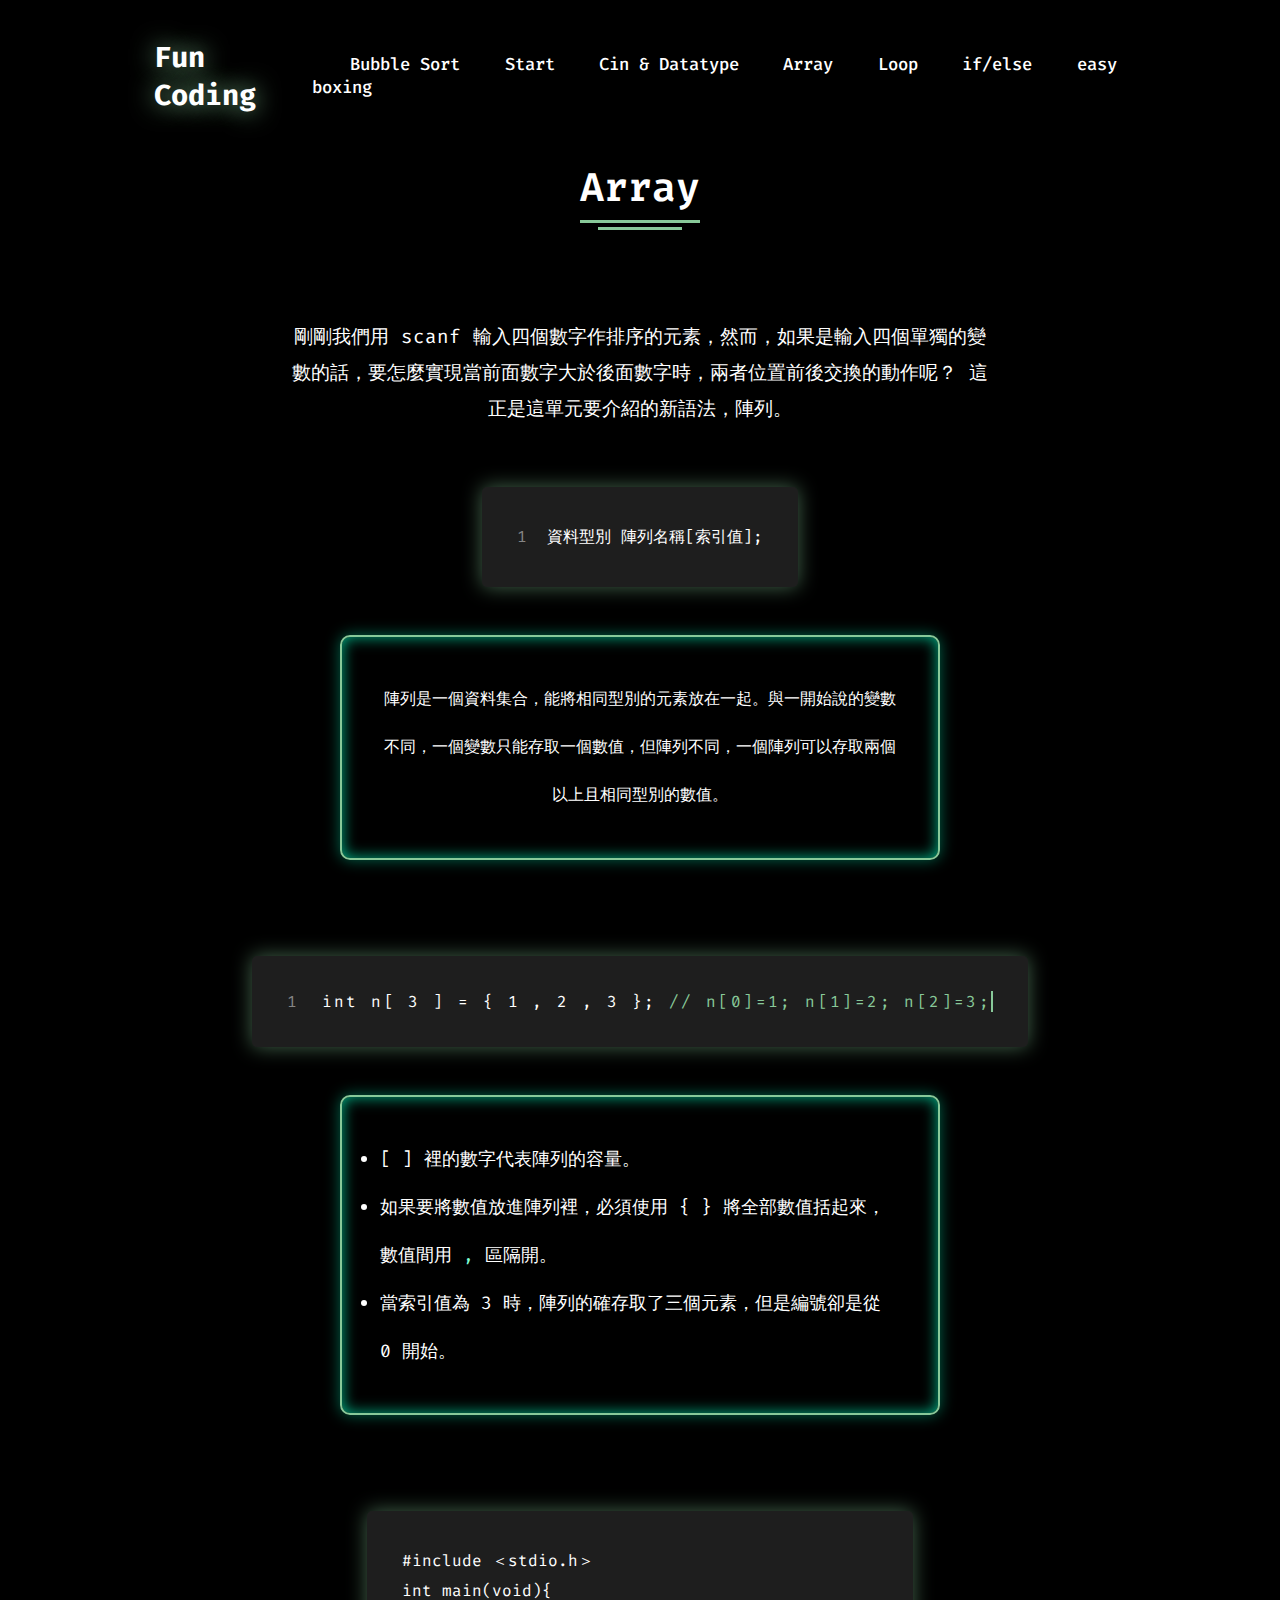
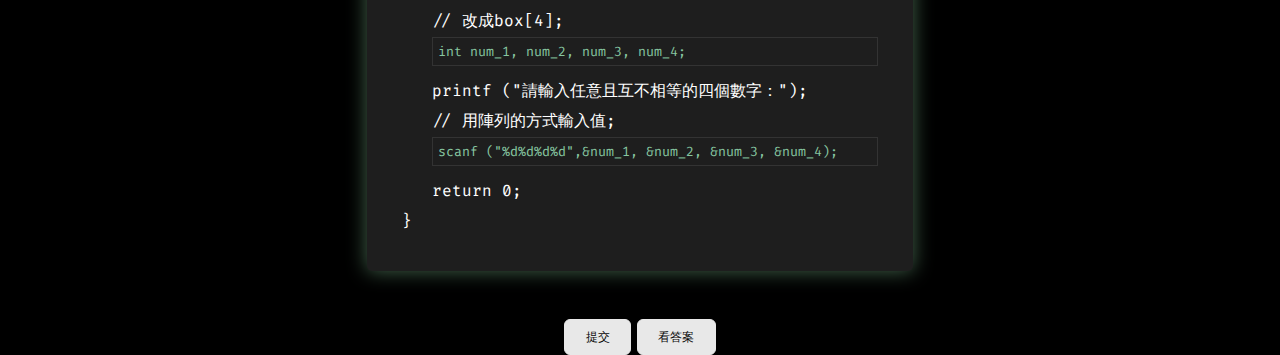
<file: Fun_codeing/array.html>
<!DOCTYPE html>
<html lang="en">
<head>
    <meta charset="UTF-8">
    <meta name="viewport" content="width=device-width, initial-scale=1.0">
    <link rel="stylesheet" href="https://cdnjs.cloudflare.com/ajax/libs/font-awesome/5.15.2/css/all.min.css">
    <title>Code Editor Style</title>
    <link rel="stylesheet" href="array.css">
</head>
<body>
    <header class="header">
        <a href="index.html" class="logo">Fun Coding</a>
        <nav class="navbar">
            <a href="bubble.html">Bubble Sort</a>
            <a href="start.html">Start</a>
            <a href="cin.html">Cin & Datatype</a>
            <a href="array.html">Array</a>
            <a href="loop.html">Loop</a>
            <a href="if.html">if/else</a>
            <a href="easy.html">easy boxing</a>
            <div class="cancel-btn">
                <i class="fas fa-times"></i>
            </div>
        </nav>
        <div class="menu-btn">
            <i class="fas fa-bars"></i>
        </div>
    </header>

    <section class="teach">
        <div class="title"><span>Array</span></div>
        <div class="text">
            <p>剛剛我們用 scanf 輸入四個數字作排序的元素，然而，如果是輸入四個單獨的變數的話，要怎麼實現當前面數字大於後面數字時，兩者位置前後交換的動作呢？ 這正是這單元要介紹的新語法，陣列。</p>
        </div>
            <div class="list">
                <span class="program-1">1</span>
                <span class="code" >資料型別 陣列名稱[索引值];</span>
            </div>
            <div class="content-3">
                <p>陣列是一個資料集合，能將相同型別的元素放在一起。與一開始說的變數不同，一個變數只能存取一個數值，但陣列不同，一個陣列可以存取兩個以上且相同型別的數值。</p>
            </div>
           
            <div class="code-editor">
                <div class="text-animation-1">
                    <span class="program-1">1</span>
                    <span class="code">int n[ 3 ] = { 1 , 2 , 3 }; <span class="font-context">// n[0]=1; n[1]=2; n[2]=3;</span> </span>
                </div>
            </div>
            <div class="content-2">
                <ul class="array_explain">
                    <li>[ ] 裡的數字代表陣列的容量。</li>
                    <hr class="hr_style"/>    
                    <li>如果要將數值放進陣列裡，必須使用 { } 將全部數值括起來，數值間用 <span class="green">,</span> 區隔開。</li>
                    <li>當索引值為 3 時，陣列的確存取了三個元素，但是編號卻是從 0 開始。</li>
                </ul>
            </div>

            <div class="testBox">
                <code class="CodeColor_1">#include ＜stdio.h＞</code>
                <br>
                <code  class="CodeColor_2">int</code> <code class="CodeColor_1">main(void){</code>
                    
                    <blockquote><code class="CodeColor_2"> // 改成box[4];</code></blockquote>
                <blockquote><input type="text" name="text" size="40"; class="InputCode" id="array_1" value="int num_1, num_2, num_3, num_4;"></blockquote>

                <code class="CodeColor_2"><blockquote>printf</code> <code class="CodeColor_1">("請輸入任意且互不相等的四個數字：");</blockquote></code>
                <blockquote><code class="CodeColor_2"> // 用陣列的方式輸入值;</code></blockquote>
                <blockquote><input type="text" name="text" size="50"; class="InputCode" id="array_2" value="scanf (&quot;%d%d%d%d&quot;,&num_1, &num_2, &num_3, &num_4); "></blockquote>

                <code class="CodeColor_1"><blockquote>return 0;</blockquote></code>
                
                <code class="CodeColor_1">} </code>
            </div>
                <button type="button" id="ans_submit">提交</button>
                <button type="button" id="look_ans">看答案</button>
            </form>
        </div>
    </section>
    


    <script>
        const menuBtn = document.querySelector('.menu-btn');
         const cancelBtn = document.querySelector('.cancel-btn');
         const navbar = document.querySelector('.navbar');
 
         menuBtn.onclick = function() {
             menuBtn.style.opacity = "0";
             menuBtn.style.pointerEvents = "none"; // 不會被滑鼠點擊
             navbar.classList.add("active");
         }
 
         cancelBtn.onclick = function() {
             menuBtn.style.opacity = "1";
             menuBtn.style.pointerEvents = "auto";
             navbar.classList.remove("active");
         }
 
         window.onscroll = function() {
             if (document.documentElement.scrollTop > 20) {
                 menuBtn.style.opacity = "0";
                 menuBtn.style.pointerEvents = "none";
                 navbar.classList.add("sticky");
             } else {
                 menuBtn.style.opacity = "1";
                 menuBtn.style.pointerEvents = "auto";
                 navbar.classList.remove("sticky");
             }
         }
     </script>
     <script src="array.js"></script>
</body>
</html>
</file>
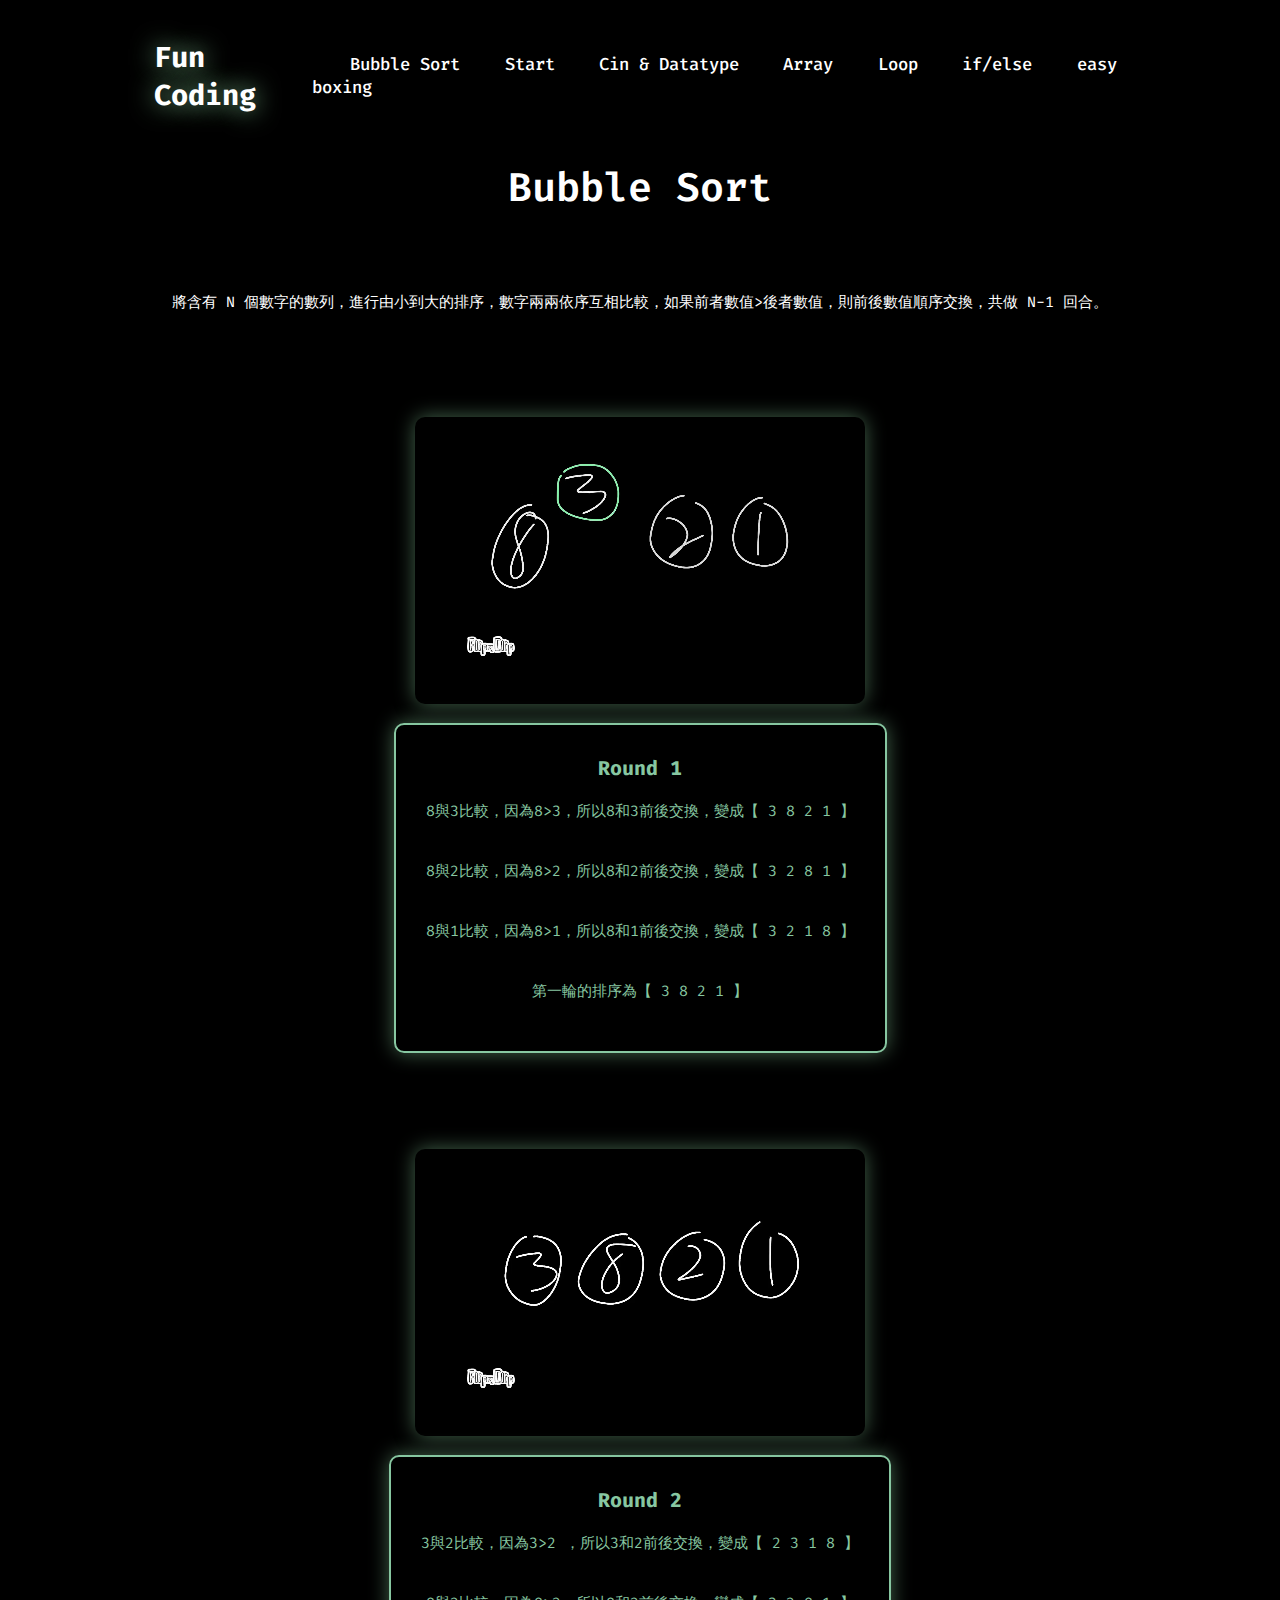
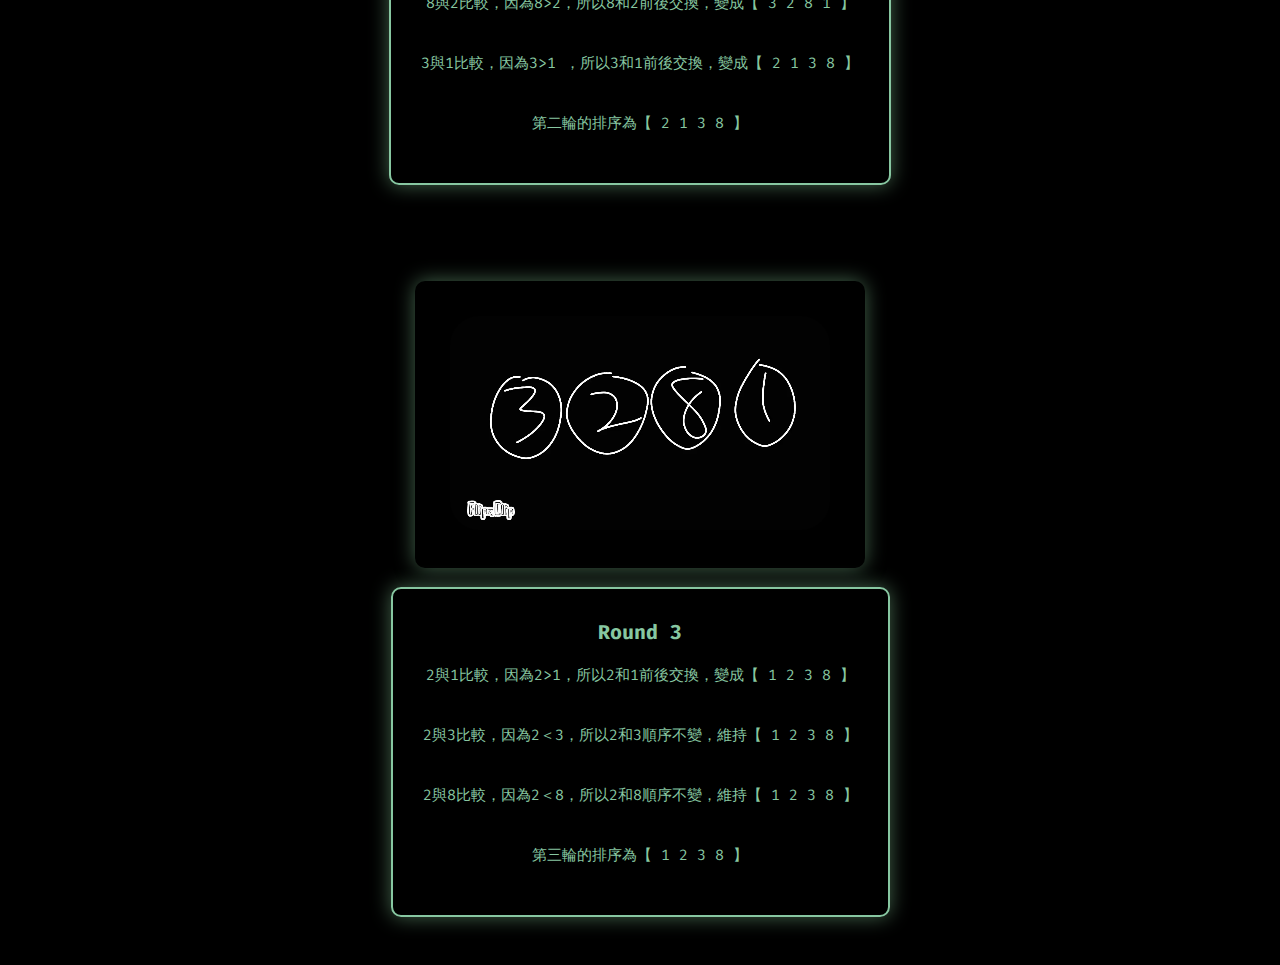
<file: Fun_codeing/bubble.html>
<!DOCTYPE html>
<html lang="en">
<head>
    <meta charset="UTF-8">
    <meta name="viewport" content="width=device-width, initial-scale=1.0">
    <link rel="stylesheet" href="https://cdnjs.cloudflare.com/ajax/libs/font-awesome/5.15.2/css/all.min.css">
    <link rel="stylesheet" href="bubble.css">
    <title>Bubble</title>
</head>
<body>
    <header class="header">
        <a href="index.html" class="logo">Fun Coding</a>
        <nav class="navbar">
            <a href="bubble.html">Bubble Sort</a>
            <a href="start.html">Start</a>
            <a href="cin.html">Cin & Datatype</a>
            <a href="array.html">Array</a>
            <a href="loop.html">Loop</a>
            <a href="if.html">if/else</a>
            <a href="easy.html">easy boxing</a>
            <div class="cancel-btn">
                <i class="fas fa-times"></i>
            </div>
        </nav>
        <div class="menu-btn">
            <i class="fas fa-bars"></i>
        </div>
    </header>
    
    

    <section class="bubble">
        <div class="content">
            <div class="title"><span>Bubble Sort</span></div>
            <div class="text">
                <p>將含有 N 個數字的數列，進行由小到大的排序，數字兩兩依序互相比較，如果前者數值>後者數值，則前後數值順序交換，共做 N-1 回合。</p>
            </div>
            <div class="teach">
                <div class="video-left">
                    <video id="Control-video" src="video/ami_1.mp4" autoplay muted loop ></video>
                </div>
                <div class="content-right">
                    <p>Round 1</p>
                    <ul class="content-li">
                        <li>8與3比較，因為8>3，所以8和3前後交換，變成【 3 8 2 1 】</li>
                        <li>8與2比較，因為8>2，所以8和2前後交換，變成【 3 2 8 1 】</li>
                        <li>8與1比較，因為8>1，所以8和1前後交換，變成【 3 2 1 8 】</li>
                        <li>第一輪的排序為【 3 8 2 1 】</li>
                    </ul>
                </div>
            </div>

            <div class="teach">
                <div class="video-left">
                    <video id="Control-video-2" src="video/ani_2.mp4" autoplay muted loop ></video>
                </div>
                <div class="content-right">
                    <p>Round 2</p>
                    <ul class="content-li">
                        <li>3與2比較，因為3>2 ，所以3和2前後交換，變成【 2 3 1 8 】</li>
                        <li>8與2比較，因為8>2，所以8和2前後交換，變成【 3 2 8 1 】</li>
                        <li>3與1比較，因為3>1 ，所以3和1前後交換，變成【 2 1 3 8 】</li>
                        <li>第二輪的排序為【 2 1 3 8 】</li>
                </div>
            </div>

            <div class="teach">
                <div class="video-left">
                    <video id="Control-video-3" src="video/ani_3.mp4" autoplay muted loop ></video>
                </div>
                <div class="content-right">
                    <p>Round 3</p>
                    <ul class="content-li">
                        <li>2與1比較，因為2>1，所以2和1前後交換，變成【 1 2 3 8 】</li>
                        <li>2與3比較，因為2＜3，所以2和3順序不變，維持【 1 2 3 8 】</li>
                        <li>2與8比較，因為2＜8，所以2和8順序不變，維持【 1 2 3 8 】</li>
                        <li>第三輪的排序為【 1 2 3 8 】</li>
                    </ul>
                </div>
            </div>
        </div>
    </section>
    <script>
       const menuBtn = document.querySelector('.menu-btn');
        const cancelBtn = document.querySelector('.cancel-btn');
        const navbar = document.querySelector('.navbar');

        menuBtn.onclick = function() {
            menuBtn.style.opacity = "0";
            menuBtn.style.pointerEvents = "none"; // 不會被滑鼠點擊
            navbar.classList.add("active");
        }

        cancelBtn.onclick = function() {
            menuBtn.style.opacity = "1";
            menuBtn.style.pointerEvents = "auto";
            navbar.classList.remove("active");
        }

        let nav = document.querySelector("nav");
        let val;
        window.onscroll = function() {
            if (document.documentElement.scrollTop > 20) {
                menuBtn.style.opacity = "0";
                menuBtn.style.pointerEvents = "none";
                nav.classList.add("sticky");
            } else {
                menuBtn.style.opacity = "1";
                menuBtn.style.pointerEvents = "auto";
                nav.classList.remove("sticky");
            }
        }
    </script>
    <script src=" video-speed"></script>
</body>
</html>
</file>
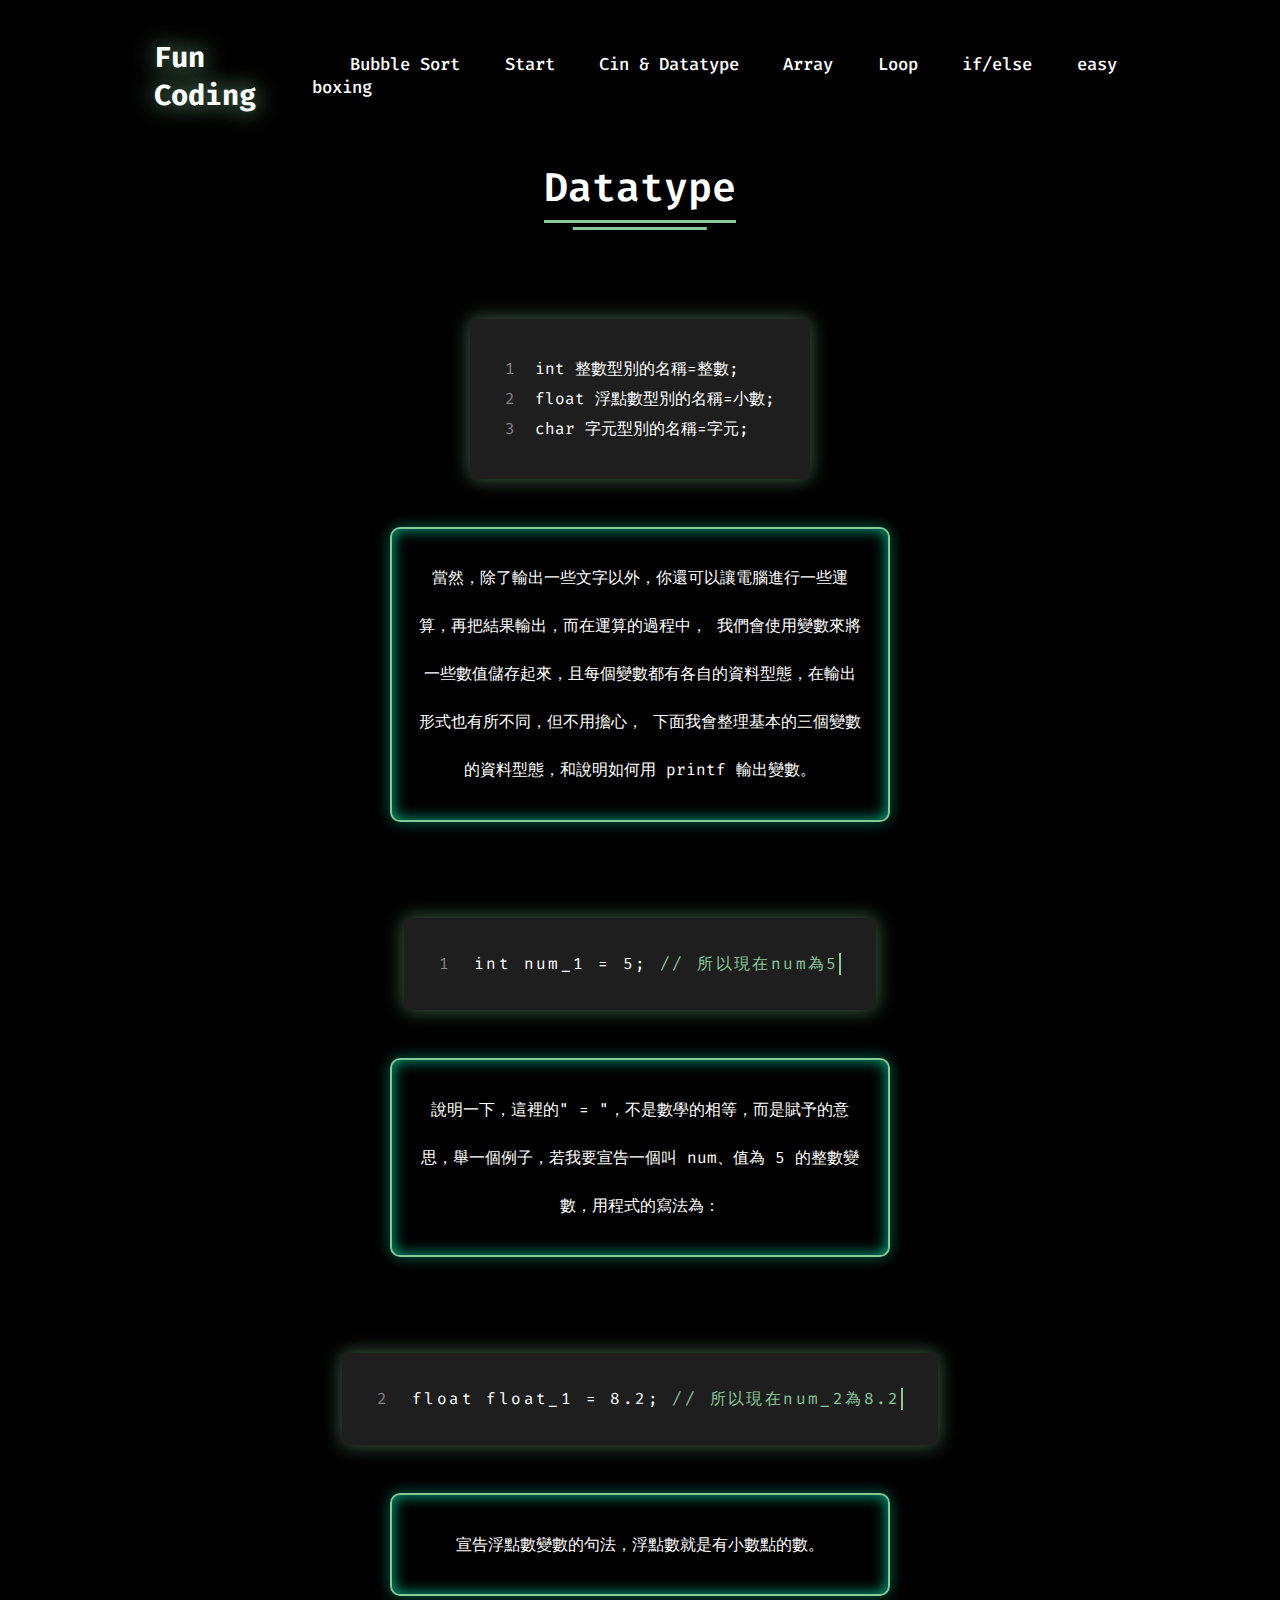
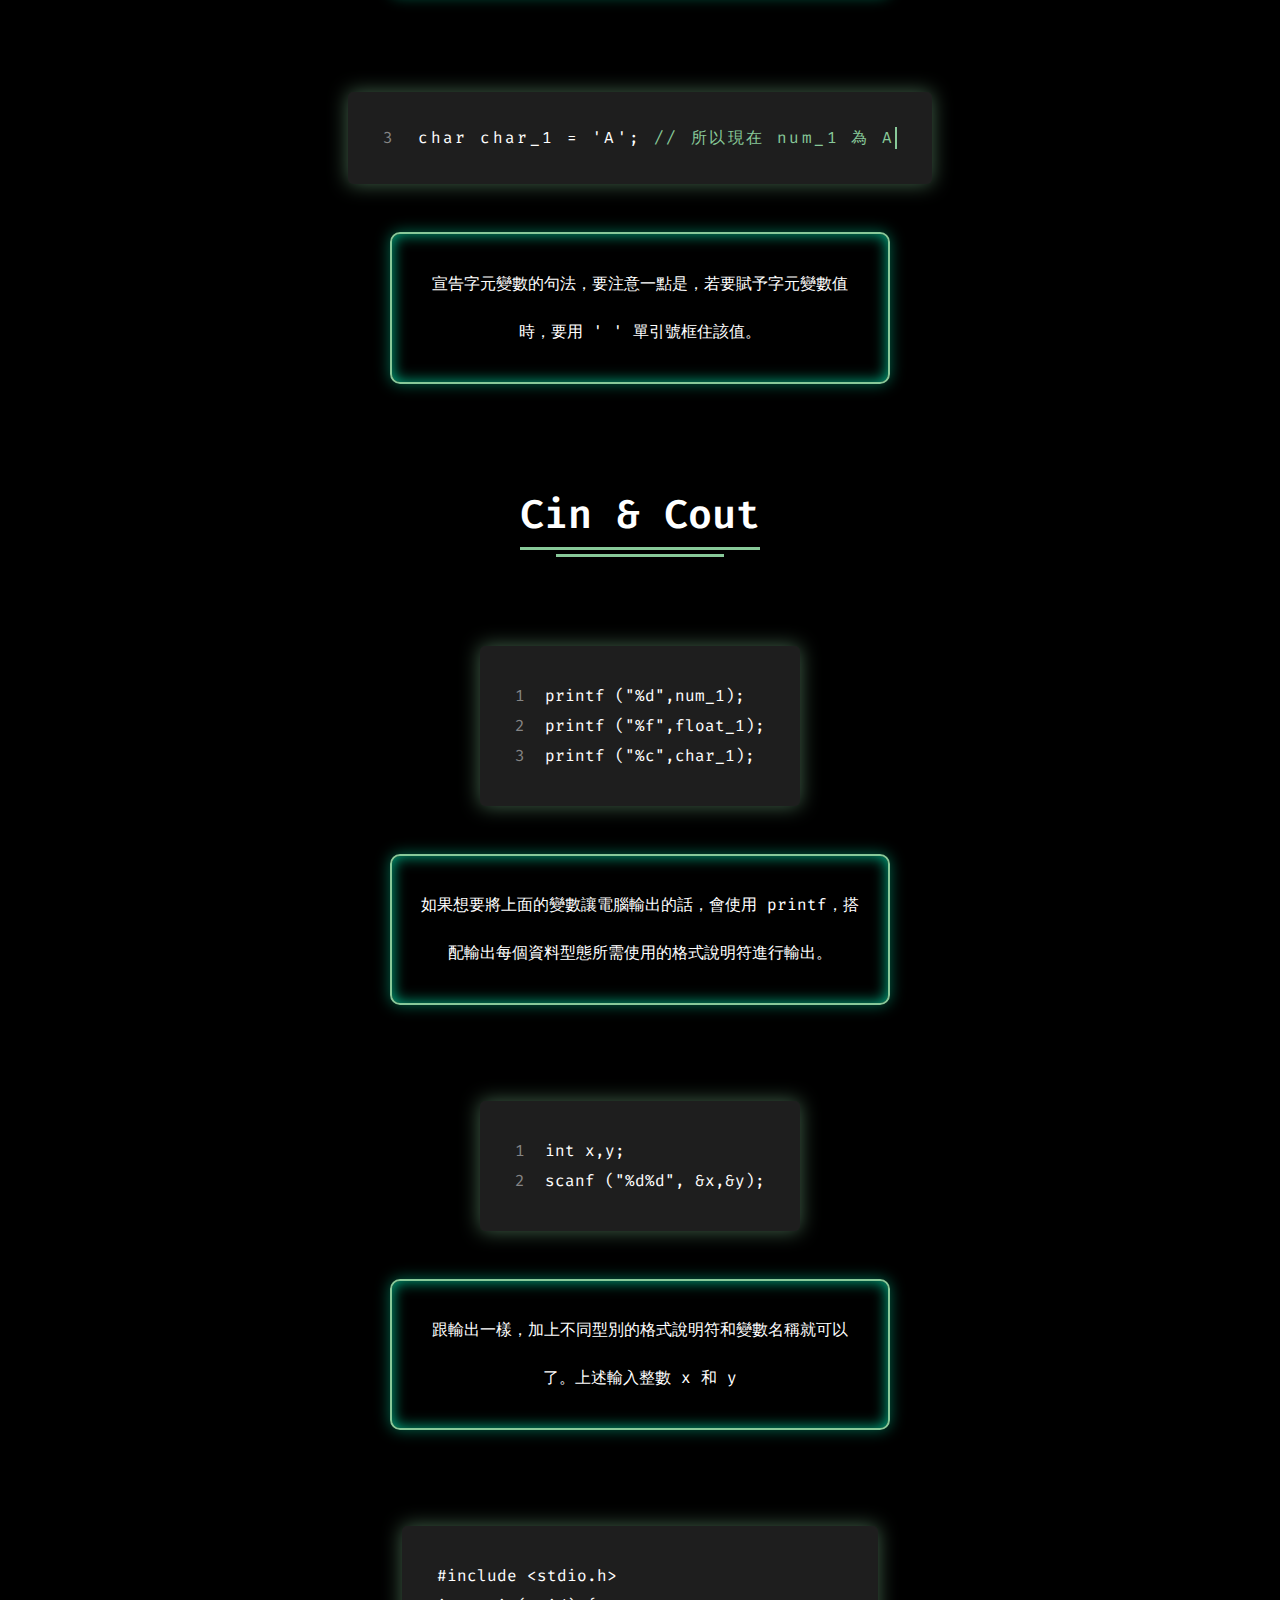
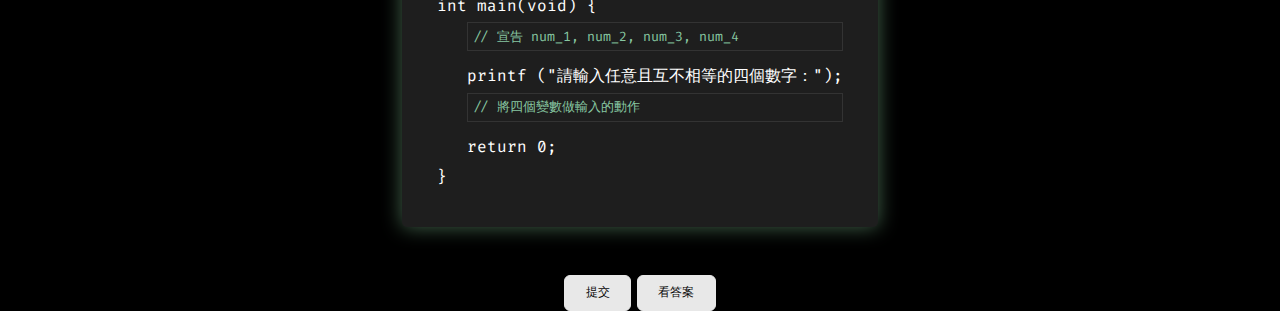
<file: Fun_codeing/cin.html>
<!DOCTYPE html>
<html lang="en">
<head>
    <meta charset="UTF-8">
    <meta name="viewport" content="width=device-width, initial-scale=1.0">
    <link rel="stylesheet" href="https://cdnjs.cloudflare.com/ajax/libs/font-awesome/5.15.2/css/all.min.css">
    <title>Code Editor Style</title>
    <link rel="stylesheet" href="cin.css">
</head>
<body>
    <header class="header">
        <a href="index.html" class="logo">Fun Coding</a>
        <nav class="navbar">
            <a href="bubble.html">Bubble Sort</a>
            <a href="start.html">Start</a>
            <a href="cin.html">Cin & Datatype</a>
            <a href="array.html">Array</a>
            <a href="loop.html">Loop</a>
            <a href="if.html">if/else</a>
            <a href="easy.html">easy boxing</a>
            <div class="cancel-btn">
                <i class="fas fa-times"></i>
            </div>
        </nav>
        <div class="menu-btn">
            <i class="fas fa-bars"></i>
        </div>
    </header>

    <section class="teach">
        <div class="title"><span>Datatype</span></div>
            <div class="list">
                <span class="program-1">1</span>
                <span class="code" >int 整數型別的名稱=整數;</span>
                <br>
                <span class="program-1">2</span>
                <span class="code" >float 浮點數型別的名稱=小數;</span>
                <br>
                <span class="program-1">3</span>
                <span class="code" >char 字元型別的名稱=字元;</span>
            </div>
            <div class="content-3">
                <p>當然，除了輸出一些文字以外，你還可以讓電腦進行一些運算，再把結果輸出，而在運算的過程中， 我們會使用變數來將一些數值儲存起來，且每個變數都有各自的資料型態，在輸出形式也有所不同，但不用擔心， 下面我會整理基本的三個變數的資料型態，和說明如何用 printf 輸出變數。</p>
            </div>
           
            <div class="code-editor">
                <div class="text-animation-1">
                    <span class="program-1">1</span>
                    <span class="code" >int num_1 = 5; <span class="font-context">// 所以現在num為5</span></span>
                </div>
            </div>
            <div class="content-2">
                <p>說明一下，這裡的" = "，不是數學的相等，而是賦予的意思，舉一個例子，若我要宣告一個叫 num、值為 5 的整數變數，用程式的寫法為：</p>
            </div>

            <div class="code-editor">
                <div class="text-animation-2">
                    <span class="program-1">2</span>
                    <span class="code">float float_1 = 8.2; <span class="font-context">// 所以現在num_2為8.2</span></span>
                </div>
            </div>
            <div class="content-2">
                <p> 宣告浮點數變數的句法，浮點數就是有小數點的數。</p>
            </div>

            <div class="code-editor">
                <div class="text-animation-3">
                    <span class="program-1">3</span>
                    <span class="code">char char_1 = 'A'; <span class="font-context">// 所以現在 num_1 為 A</span></span>
                </div>
            </div>
            <div class="content-2">
                <p> 宣告字元變數的句法，要注意一點是，若要賦予字元變數值時，要用 ' ' 單引號框住該值。</p>
            </div>

            <div class="title"><span>Cin & Cout</span></div>
            <div class="list">
                <span class="program-1">1</span>
                <span class="code" >printf ("%d",num_1);</span>
                <br>
                <span class="program-1">2</span>
                <span class="code" >printf ("%f",float_1);</span>
                <br>
                <span class="program-1">3</span>
                <span class="code" >printf ("%c",char_1);</span>
            </div>
            <div class="content-2">
                <p>如果想要將上面的變數讓電腦輸出的話，會使用 printf，搭配輸出每個資料型態所需使用的格式說明符進行輸出。</p>
            </div>
            <div class="list">
                <span class="program-1">1</span>
                <span class="code" >int x,y;</span>
                <br>
                <span class="program-1">2</span>
                <span class="code" >scanf ("%d%d", &x,&y);</span>
                <br>
            </div>
            <div class="content-2">
                <p>跟輸出一樣，加上不同型別的格式說明符和變數名稱就可以了。上述輸入整數 x 和 y </p>
            </div>

            <div class="testBox">
                <code class="CodeColor_1">#include &lt;stdio.h&gt;</code>
                <br>
                <code class="CodeColor_2">int</code> <code class="CodeColor_1">main(void) {</code>
            
                <blockquote>
                    <input type="text" name="text" size="40" class="CommentText" id="input_1" value="// 宣告 num_1, num_2, num_3, num_4">
                </blockquote>
            
                <code class="CodeColor_2"><blockquote>printf</code> <code class="CodeColor_1">("請輸入任意且互不相等的四個數字：");</blockquote></code>
            
                <blockquote>
                    <input type="text" name="text" size="40" class="CommentText" id="input_2" value="// 將四個變數做輸入的動作">
                </blockquote>
            
                <code class="CodeColor_1"><blockquote>return 0;</blockquote></code>
                
                <code class="CodeColor_1">}</code>
            </div>
                <button type="button" id="ans_submit">提交</button>
                <button type="button" id="look_ans">看答案</button>
            </div>   
    </section>
    


    <script>
        const menuBtn = document.querySelector('.menu-btn');
         const cancelBtn = document.querySelector('.cancel-btn');
         const navbar = document.querySelector('.navbar');
 
         menuBtn.onclick = function() {
             menuBtn.style.opacity = "0";
             menuBtn.style.pointerEvents = "none"; // 不會被滑鼠點擊
             navbar.classList.add("active");
         }
 
         cancelBtn.onclick = function() {
             menuBtn.style.opacity = "1";
             menuBtn.style.pointerEvents = "auto";
             navbar.classList.remove("active");
         }
 
         window.onscroll = function() {
             if (document.documentElement.scrollTop > 20) {
                 menuBtn.style.opacity = "0";
                 menuBtn.style.pointerEvents = "none";
                 navbar.classList.add("sticky");
             } else {
                 menuBtn.style.opacity = "1";
                 menuBtn.style.pointerEvents = "auto";
                 navbar.classList.remove("sticky");
             }
         }
     </script>

     <script src="cin.js"></script>
</body>
</html>
</file>
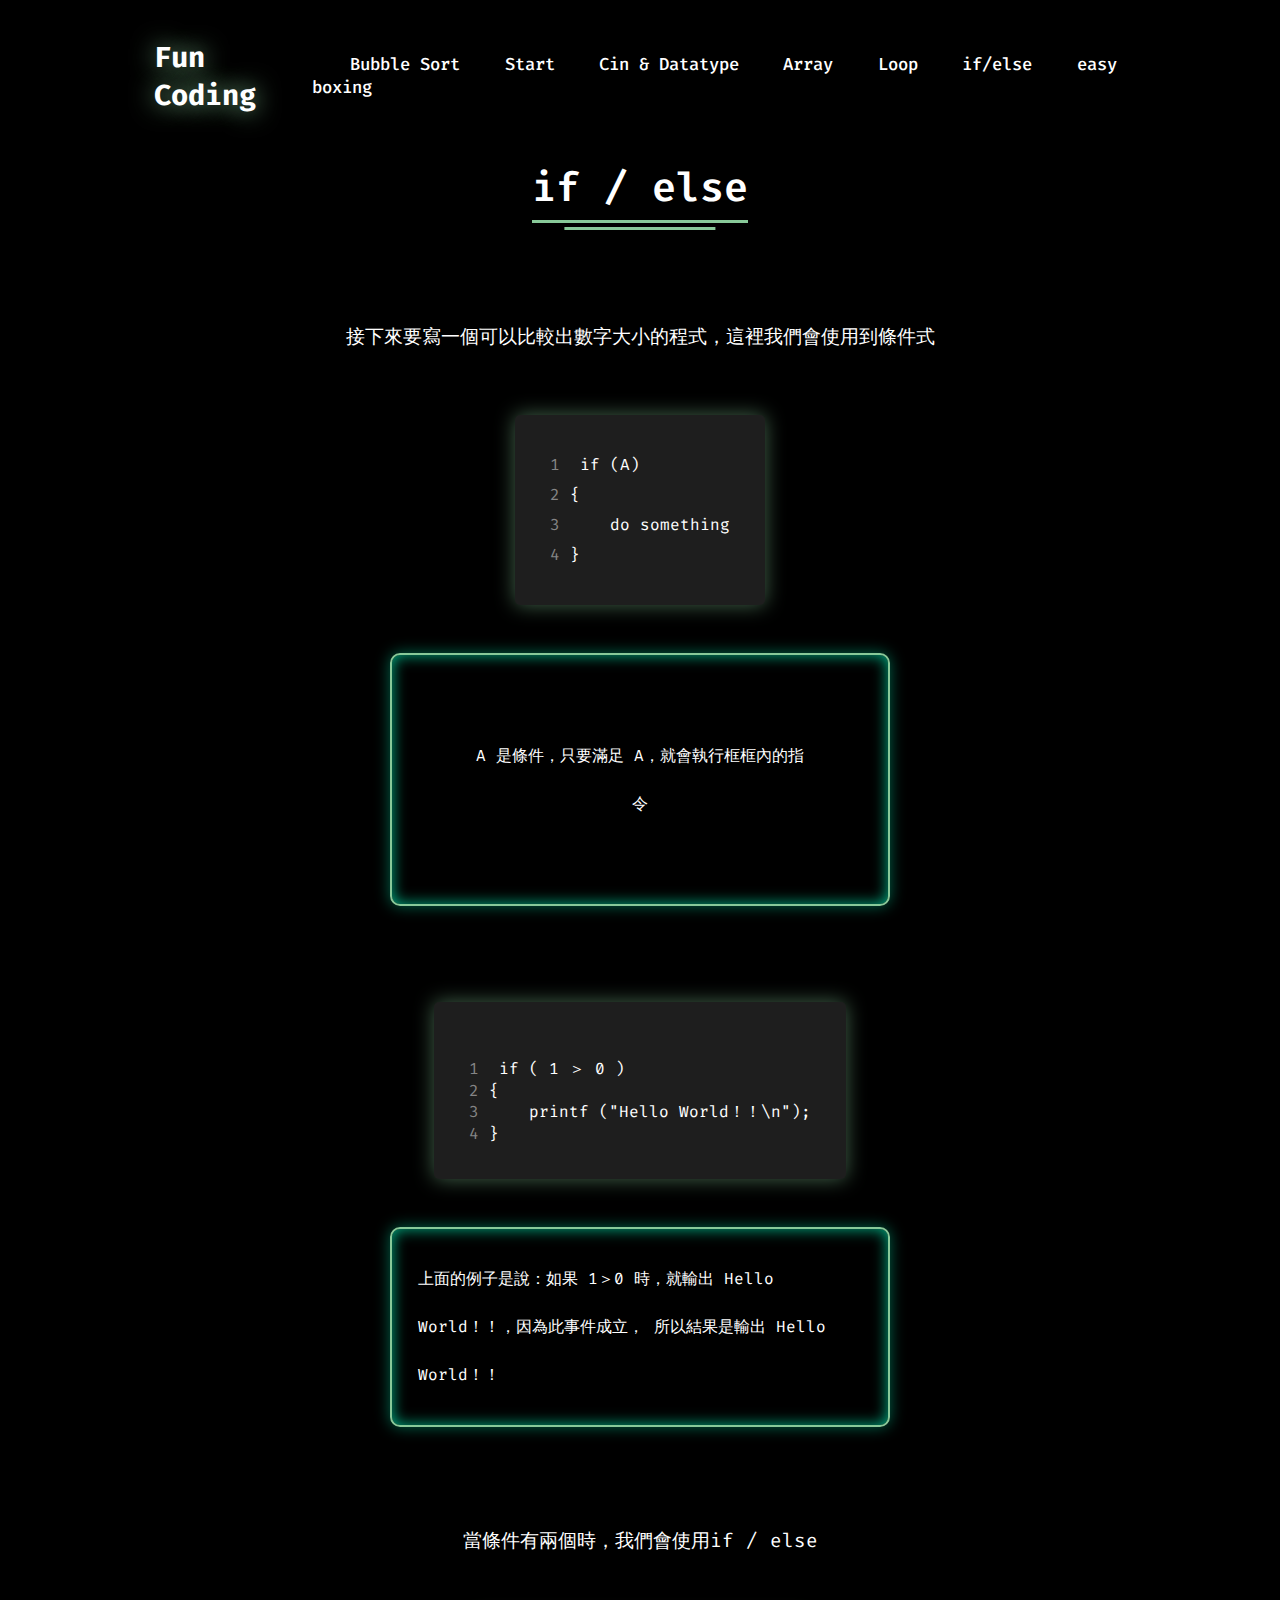
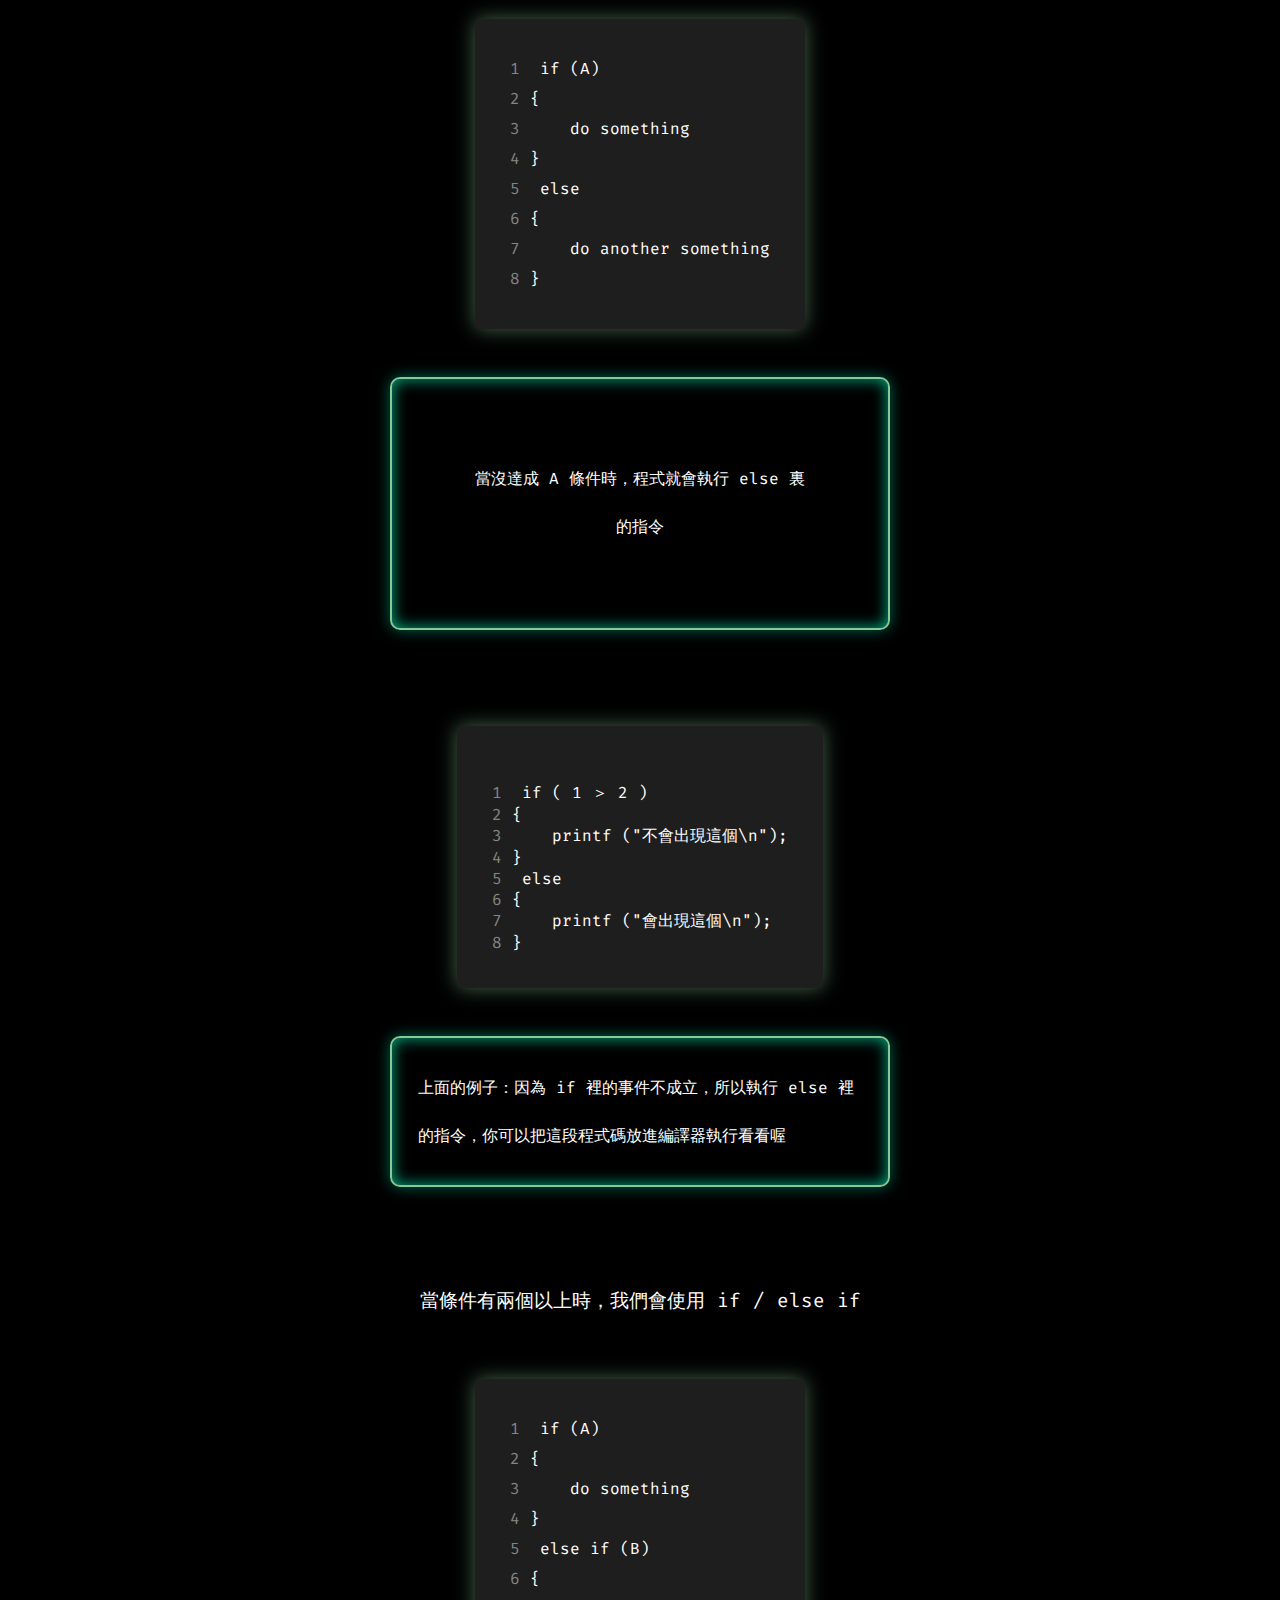
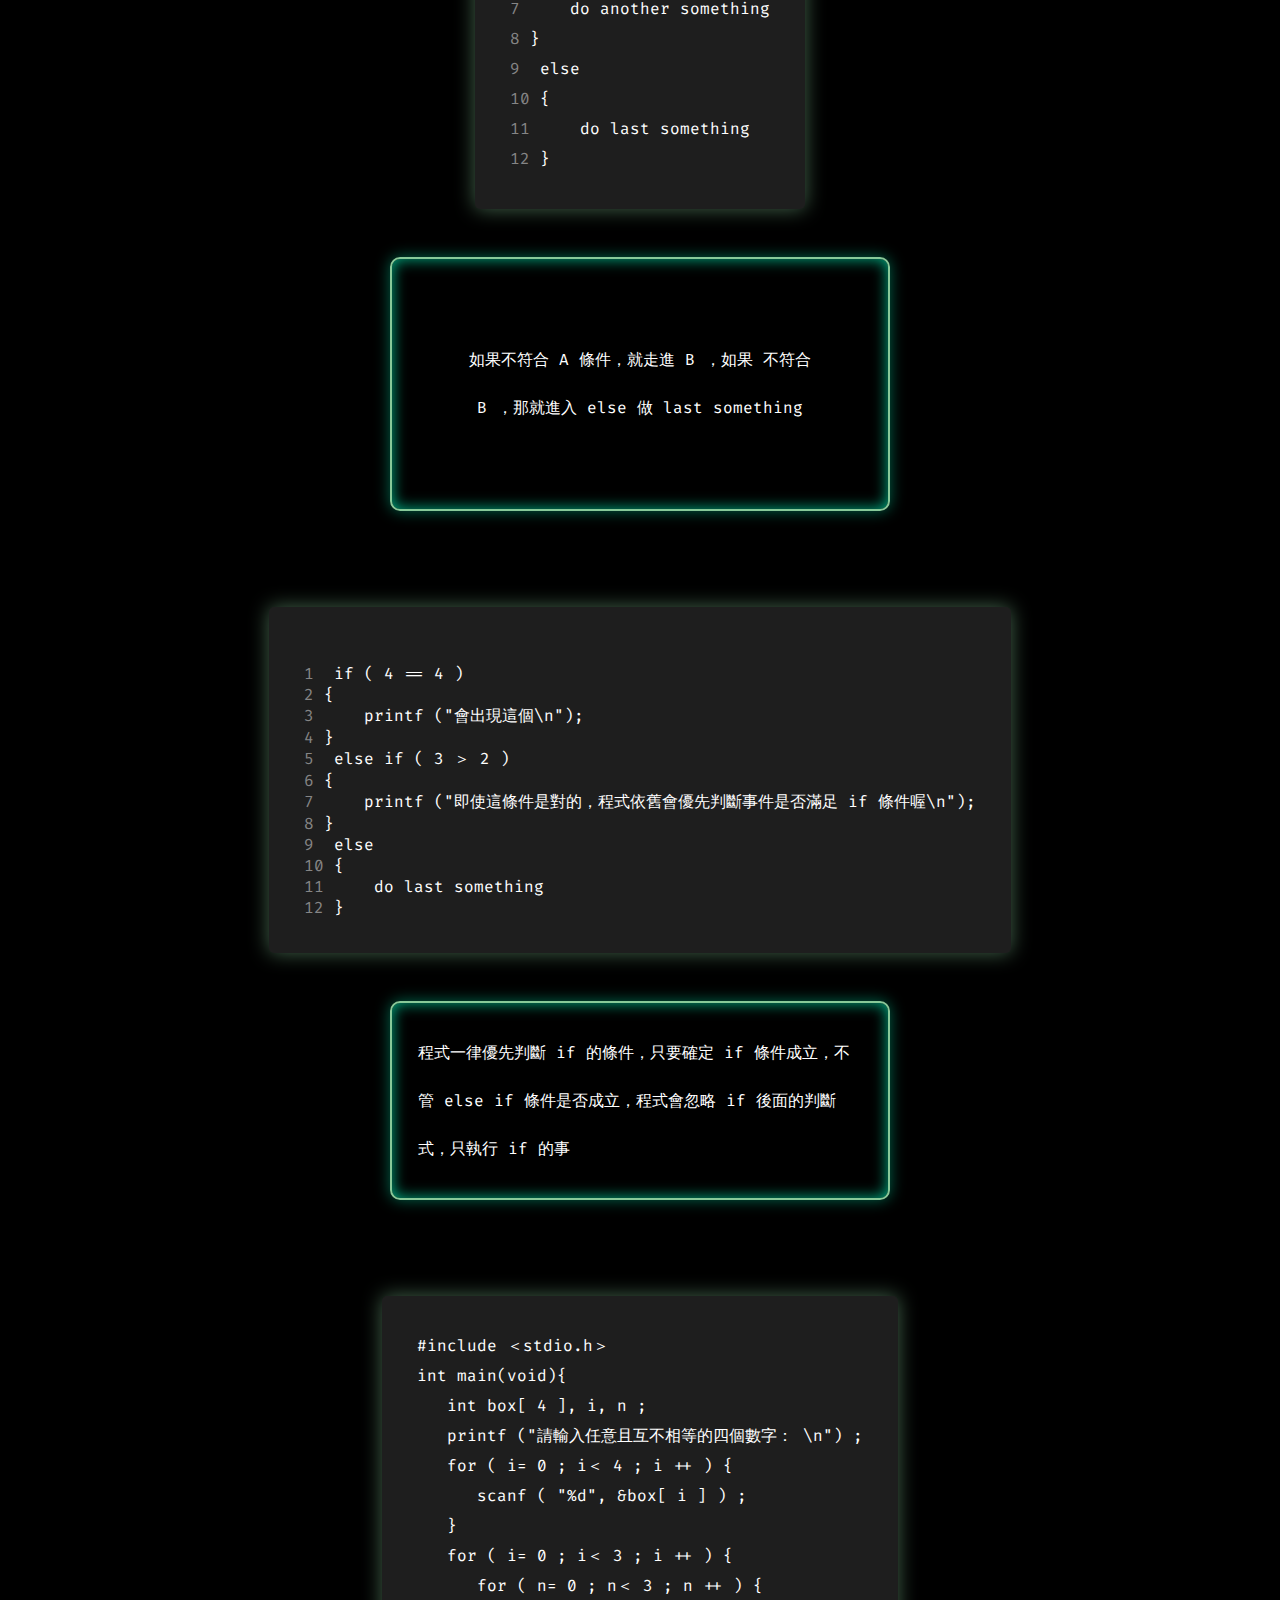
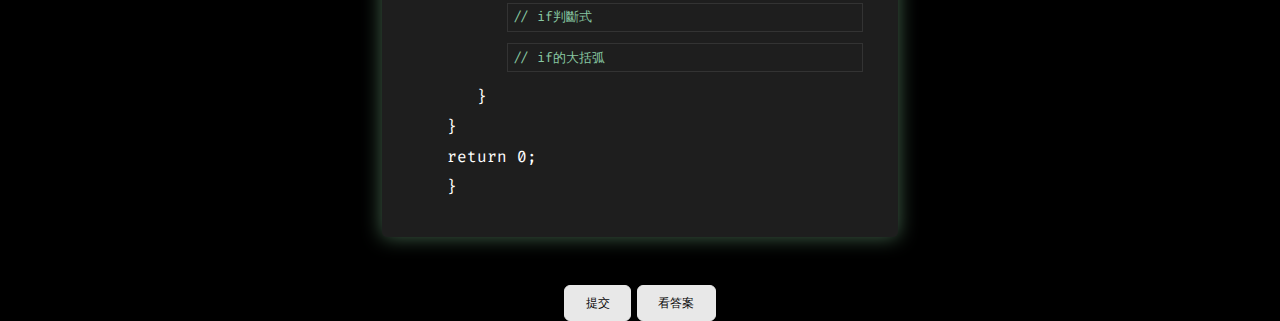
<file: Fun_codeing/if.html>
<!DOCTYPE html>
<html lang="en">
<head>
    <meta charset="UTF-8">
    <meta name="viewport" content="width=device-width, initial-scale=1.0">
    <link rel="stylesheet" href="https://cdnjs.cloudflare.com/ajax/libs/font-awesome/5.15.2/css/all.min.css">
    <title>Code Editor Style</title>
    <link rel="stylesheet" href="if.css">
</head>
<body>
    <header class="header">
        <a href="index.html" class="logo">Fun Coding</a>
        <nav class="navbar">
            <a href="bubble.html">Bubble Sort</a>
            <a href="start.html">Start</a>
            <a href="cin.html">Cin & Datatype</a>
            <a href="array.html">Array</a>
            <a href="loop.html">Loop</a>
            <a href="if.html">if/else</a>
            <a href="easy.html">easy boxing</a>
            <div class="cancel-btn">
                <i class="fas fa-times"></i>
            </div>
        </nav>
        <div class="menu-btn">
            <i class="fas fa-bars"></i>
        </div>
    </header>

    <section class="teach">
        <div class="title"><span>if / else</span></div>
        <div class="text">
            <p>接下來要寫一個可以比較出數字大小的程式，這裡我們會使用到條件式</p>
        </div>  
            <div class="list">
                <span class="program-1">1</span>
                <span class="code" >if (A)
                <br>
                <span class="program-1">2</span>{ 
                    <br>
                    <span class="program-1">3</span><span>&nbsp;&nbsp;&nbsp;&nbsp;</span>do something
                    <br>
                <span class="program-1">4</span>}
                </span>
            </div> 
            <div class="content-2">
                <p>A 是條件，只要滿足 A，就會執行框框內的指令</p>
             </div>
           
            <div class="code-editor">
                <div>
                    <br>
                    <span class="program-1">1</span>
                    <span class="code">if ( 1 ＞ 0 )
                        <br>
                        <span class="program-1">2</span>{ 
                            <br>
                            <span class="program-1">3</span><span>&nbsp;&nbsp;&nbsp;&nbsp;</span>printf ("Hello World！！\n");
                            <br>
                        <span class="program-1">4</span>}
                    </span>
                </div>
            </div>
           <div class="content-3">
                <p>上面的例子是說：如果 1＞0 時，就輸出 Hello World！！，因為此事件成立， 所以結果是輸出 Hello World！！</p>
           </div>

           <div class="text">
            <p>當條件有兩個時，我們會使用if / else</p>
            </div>  
            <div class="list">
                <span class="program-1">1</span>
                <span class="code" >if (A)
                <br>
                <span class="program-1">2</span>{ 
                    <br>
                    <span class="program-1">3</span><span>&nbsp;&nbsp;&nbsp;&nbsp;</span>do something
                    <br>
                <span class="program-1">4</span>}
                <br>
                <span class="program-1">5</span>
                <span class="code" >else
                    <br>
                    <span class="program-1">6</span>{ 
                        <br>
                        <span class="program-1">7</span><span>&nbsp;&nbsp;&nbsp;&nbsp;</span>do another something
                        <br>
                    <span class="program-1">8</span>}
                </span>
            </div> 
            <div class="content-2">
                <p>當沒達成 A 條件時，程式就會執行 else 裏的指令</p>
             </div>
           
            <div class="code-editor">
                <div>
                    <br>
                    <span class="program-1">1</span>
                    <span class="code">if ( 1 ＞ 2 )
                        <br>
                        <span class="program-1">2</span>{ 
                            <br>
                            <span class="program-1">3</span><span>&nbsp;&nbsp;&nbsp;&nbsp;</span>printf ("不會出現這個\n");
                            <br>
                        <span class="program-1">4</span>}
                    </span>
                    <br>
                    <span class="program-1">5</span>
                    <span class="code">else
                        <br>
                        <span class="program-1">6</span>{ 
                            <br>
                            <span class="program-1">7</span><span>&nbsp;&nbsp;&nbsp;&nbsp;</span>printf ("會出現這個\n");
                            <br>
                        <span class="program-1">8</span>}
                    </span>
                </div>
            </div>
           <div class="content-3">
                <p>上面的例子：因為 if 裡的事件不成立，所以執行 else 裡的指令，你可以把這段程式碼放進編譯器執行看看喔</p>
           </div>

           <div class="text">
            <p>當條件有兩個以上時，我們會使用 if / else if</p>
            </div>  
            <div class="list">
                <span class="program-1">1</span>
                <span class="code" >if (A)
                <br>
                <span class="program-1">2</span>{ 
                    <br>
                    <span class="program-1">3</span><span>&nbsp;&nbsp;&nbsp;&nbsp;</span>do something
                    <br>
                <span class="program-1">4</span>}
                <br>
                <span class="program-1">5</span>
                <span class="code" >else if (B)
                    <br>
                    <span class="program-1">6</span>{ 
                        <br>
                        <span class="program-1">7</span><span>&nbsp;&nbsp;&nbsp;&nbsp;</span>do another something
                        <br>
                    <span class="program-1">8</span>}
                </span><br>
                <span class="program-1">9</span>
                <span class="code" >else 
                    <br>
                    <span class="program-1">10</span>{ 
                        <br>
                        <span class="program-1">11</span><span>&nbsp;&nbsp;&nbsp;&nbsp;</span>do last something
                        <br>
                    <span class="program-1">12</span>}
                </span>
            </div> 
            <div class="content-2">
                <p>如果不符合 A 條件，就走進 B ，如果 不符合 B ，那就進入 else 做 last something</p>
             </div>
           
            <div class="code-editor">
                <div>
                    <br>
                    <span class="program-1">1</span>
                <span class="code" >if ( 4 == 4 )
                <br>
                <span class="program-1">2</span>{ 
                    <br>
                    <span class="program-1">3</span><span>&nbsp;&nbsp;&nbsp;&nbsp;</span>printf ("會出現這個\n");
                    <br>
                <span class="program-1">4</span>}
                <br>
                <span class="program-1">5</span>
                <span class="code" >else if ( 3 ＞ 2 ) 
                    <br>
                    <span class="program-1">6</span>{ 
                        <br>
                        <span class="program-1">7</span><span>&nbsp;&nbsp;&nbsp;&nbsp;</span>printf ("即使這條件是對的，程式依舊會優先判斷事件是否滿足 if 條件喔\n");
                        <br>
                    <span class="program-1">8</span>}
                </span><br>
                <span class="program-1">9</span>
                <span class="code" >else 
                    <br>
                    <span class="program-1">10</span>{ 
                        <br>
                        <span class="program-1">11</span><span>&nbsp;&nbsp;&nbsp;&nbsp;</span>do last something
                        <br>
                    <span class="program-1">12</span>}
                </span>
                </div>
            </div>
           <div class="content-3">
                <p>程式一律優先判斷 if 的條件，只要確定 if 條件成立，不管 else if 條件是否成立，程式會忽略 if 後面的判斷式，只執行 if 的事</p>
           </div>

            <div class="testBox">
                <code class="CodeColor_1">#include ＜stdio.h＞</code>
                <br>
                <code  class="CodeColor_2">int</code> <code class="CodeColor_1">main(void){</code>
                <blockquote>
                    <code  class="CodeColor_2">int</code>
                    <code  class="CodeColor_1">box[</code>
                    <code  class="CodeColor_2">4</code>
                    <code  class="CodeColor_1">], i, n ;</code>
                </blockquote>
                <code class="CodeColor_2"><blockquote>printf</code> <code class="CodeColor_1">("請輸入任意且互不相等的四個數字： \n") ;</blockquote></code>
                <blockquote>
                    <code  class="CodeColor_2">for</code>
                    <code class="CodeColor_1">( i=</code>
                    <code class="CodeColor_2">0</code>
                    <code class="CodeColor_1">; </code>
                    <code class="CodeColor_1">i＜</code>
                    <code class="CodeColor_2">4</code>
                    <code class="CodeColor_1">; </code>
                    <code class="CodeColor_1">i</code>
                    <code class="CodeColor_2">++</code>
                    <code class="CodeColor_1">)</code>
                    <code class="CodeColor_1">{</code>
                </blockquote>
                <blockquote><blockquote><code class="CodeColor_2">scanf</code> <code class="CodeColor_1">( "%d", &box[ i ] ) ;</code></blockquote></blockquote>
                <blockquote><code class="CodeColor_1">}</code>
                <br>
                    <code  class="CodeColor_2">for</code>
                    <code class="CodeColor_1">( i=</code>
                    <code class="CodeColor_2">0</code>
                    <code class="CodeColor_1">; </code>
                    <code class="CodeColor_1">i＜</code>
                    <code class="CodeColor_2">3</code>
                    <code class="CodeColor_1">; </code>
                    <code class="CodeColor_1">i</code>
                    <code class="CodeColor_2">++</code>
                    <code class="CodeColor_1">)</code>
                    <code class="CodeColor_1">{</code>
                <blockquote>
                    <code  class="CodeColor_2">for</code>
                    <code class="CodeColor_1">( n=</code>
                    <code class="CodeColor_2">0</code>
                    <code class="CodeColor_1">; </code>
                    <code class="CodeColor_1">n＜</code>
                    <code class="CodeColor_2">3</code>
                    <code class="CodeColor_1">; </code>
                    <code class="CodeColor_1">n</code>
                    <code class="CodeColor_2">++</code>
                    <code class="CodeColor_1">)</code>
                    <code class="CodeColor_1">{</code>
                </blockquote>
                <blockquote><blockquote><input type="text" name="text" size="30"; class="CommentText" id="if_1" value="// if判斷式"></blockquote></blockquote>
                <blockquote><blockquote><input type="text" name="text" size="30"; class="CommentText" id="if_2" value="// if的大括弧"></blockquote></blockquote>
                <blockquote><code class="CodeColor_1">}</code></blockquote>
                <code class="CodeColor_1">}</code>
                <br>
                <code class="CodeColor_1">return 0;</code>
                <br>
                <code class="CodeColor_1">} </code>
            </div>
                <button type="button" id="ans_submit">提交</button>
                <button type="button" id="look_ans">看答案</button>
    </section>
    


    <script>
        const menuBtn = document.querySelector('.menu-btn');
         const cancelBtn = document.querySelector('.cancel-btn');
         const navbar = document.querySelector('.navbar');
 
         menuBtn.onclick = function() {
             menuBtn.style.opacity = "0";
             menuBtn.style.pointerEvents = "none"; // 不會被滑鼠點擊
             navbar.classList.add("active");
         }
 
         cancelBtn.onclick = function() {
             menuBtn.style.opacity = "1";
             menuBtn.style.pointerEvents = "auto";
             navbar.classList.remove("active");
         }
 
         window.onscroll = function() {
             if (document.documentElement.scrollTop > 20) {
                 menuBtn.style.opacity = "0";
                 menuBtn.style.pointerEvents = "none";
                 navbar.classList.add("sticky");
             } else {
                 menuBtn.style.opacity = "1";
                 menuBtn.style.pointerEvents = "auto";
                 navbar.classList.remove("sticky");
             }
         }
     </script>
     <script src="if.js"></script>
</body>
</html>
</file>
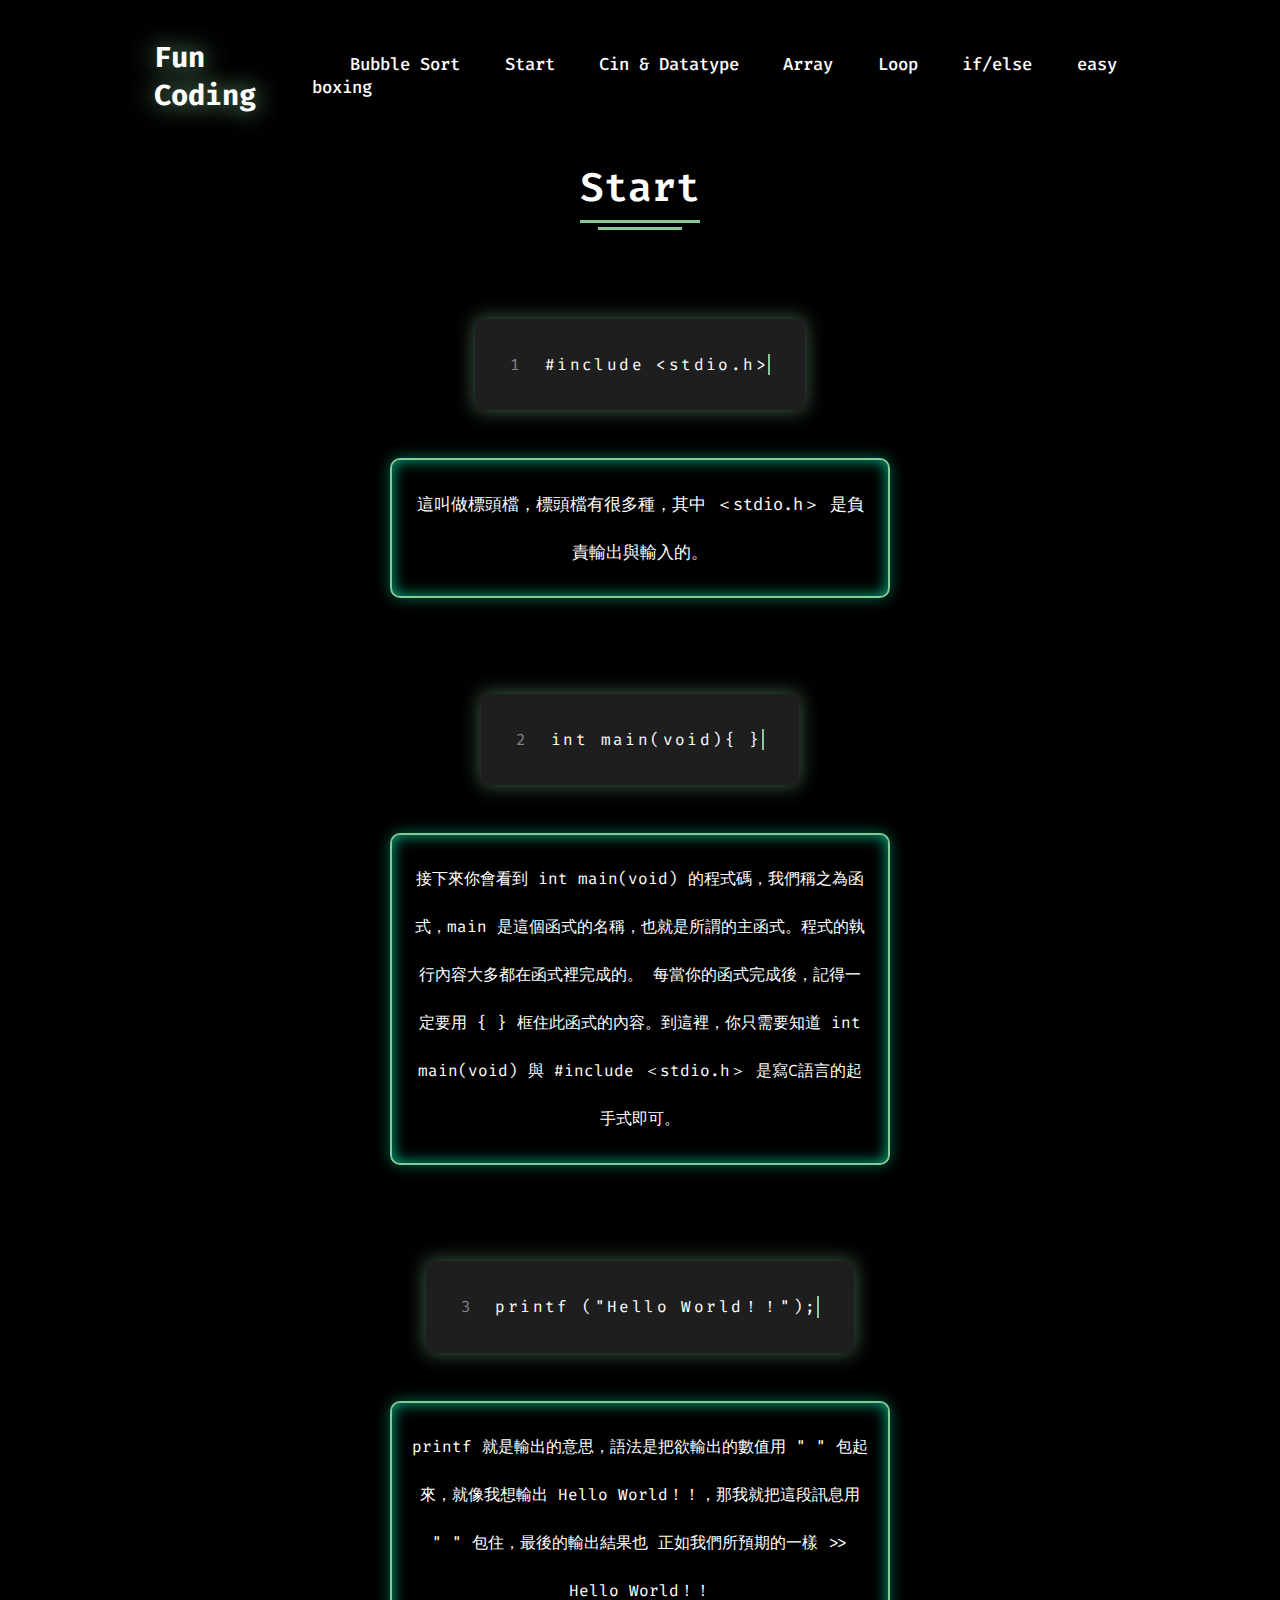
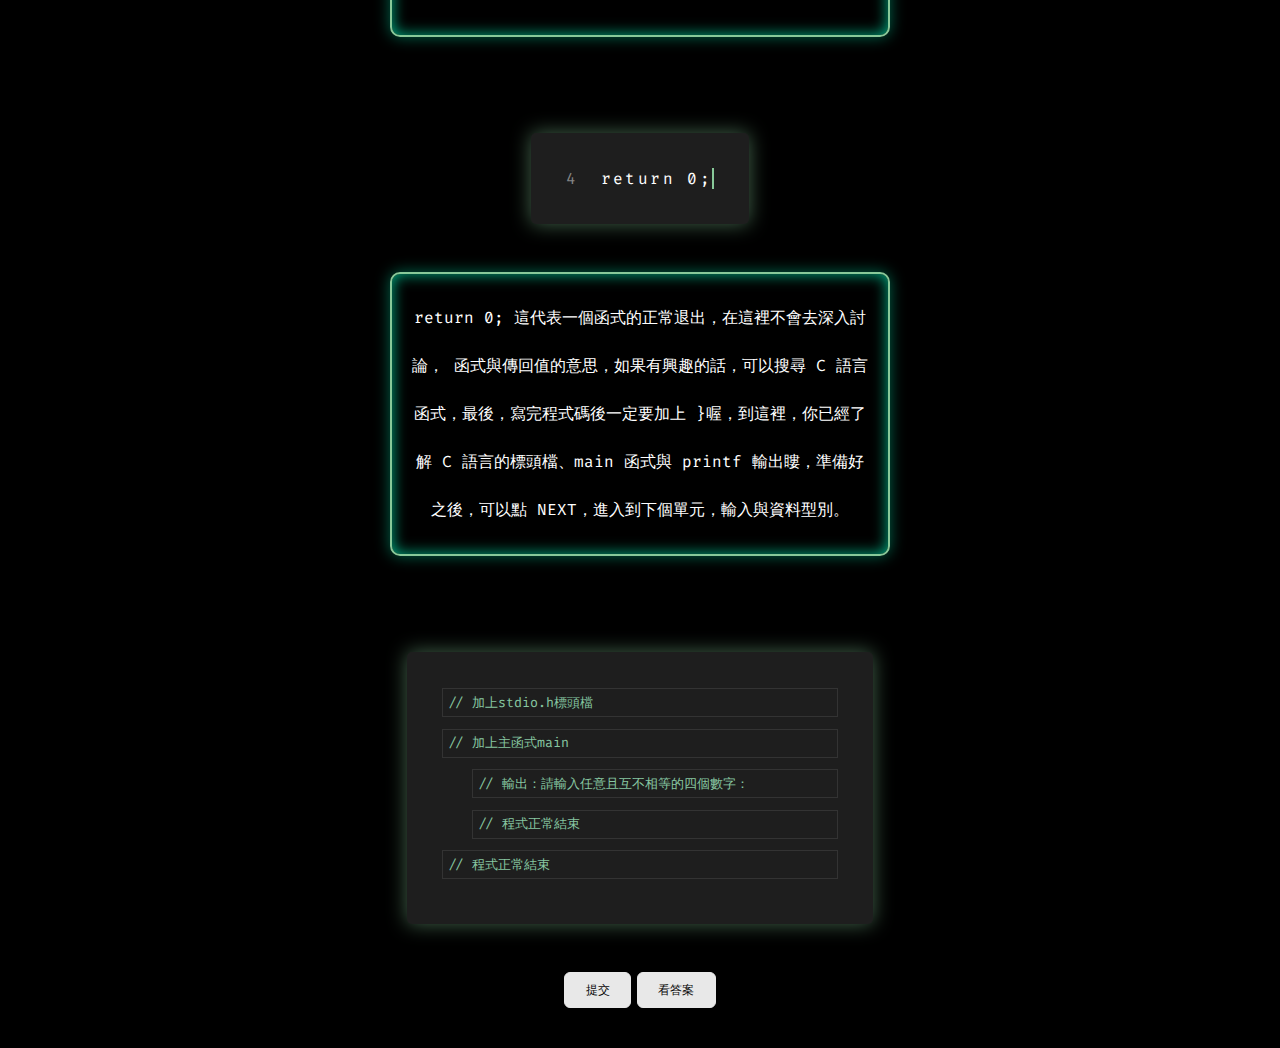
<file: Fun_codeing/start.html>
<!DOCTYPE html>
<html lang="en">
<head>
    <meta charset="UTF-8">
    <meta name="viewport" content="width=device-width, initial-scale=1.0">
    <link rel="stylesheet" href="https://cdnjs.cloudflare.com/ajax/libs/font-awesome/5.15.2/css/all.min.css">
    <link rel="stylesheet" href="start.css">
    <title>Document</title>
</head>
<body>
    <header class="header">
        <a href="index.html" class="logo">Fun Coding</a>
        <nav class="navbar">
            <a href="bubble.html">Bubble Sort</a>
            <a href="start.html">Start</a>
            <a href="cin.html">Cin & Datatype</a>
            <a href="array.html">Array</a>
            <a href="loop.html">Loop</a>
            <a href="if.html">if/else</a>
            <a href="easy.html">easy boxing</a>
            <div class="cancel-btn">
                <i class="fas fa-times"></i>
            </div>
        </nav>
        <div class="menu-btn">
            <i class="fas fa-bars"></i>
        </div>
    </header>
    <section class="teach">
        <div class="title"><span>Start</span></div>
            <div class="code-editor">
                <div class="text-animation-1">
                    <span class="program-1">1</span>
                    <span class="code" >#include &lt;stdio.h&gt;</span>
                </div>
            </div>
            <div class="content-1">
                <p> 這叫做標頭檔，標頭檔有很多種，其中 ＜stdio.h＞ 是負責輸出與輸入的。</p>
            </div>

            <div class="code-editor">
                <div class="text-animation-2">
                    <span class="program-1">2</span>
                    <span class="code">int main(void){ }</span>
                </div>
            </div>
            <div class="content-2">
                <p> 接下來你會看到 int main(void) 的程式碼，我們稱之為函式，main 是這個函式的名稱，也就是所謂的主函式。程式的執行內容大多都在函式裡完成的。 每當你的函式完成後，記得一定要用 { } 框住此函式的內容。到這裡，你只需要知道 int main(void) 與 #include ＜stdio.h＞ 是寫C語言的起手式即可。</p>
            </div>

            <div class="code-editor">
                <div class="text-animation-3">
                    <span class="program-1">3</span>
                    <span class="code">printf ("Hello World！！");</span>
                </div>
            </div>
            <div class="content-3">
                <p> printf 就是輸出的意思，語法是把欲輸出的數值用 " " 包起來，就像我想輸出 Hello World！！，那我就把這段訊息用 " " 包住，最後的輸出結果也 正如我們所預期的一樣 >> Hello World！！</p>
            </div>

            <div class="code-editor">
                <div class="text-animation-4">
                    <span class="program-1">4</span>
                <span class="code">return 0;</span>
                </div>
                
            </div> 
            <div class="content-4">
                <p> return 0; 這代表一個函式的正常退出，在這裡不會去深入討論， 函式與傳回值的意思，如果有興趣的話，可以搜尋 C 語言函式，最後，寫完程式碼後一定要加上 }喔，到這裡，你已經了解 C 語言的標頭檔、main 函式與 printf 輸出瞜，準備好之後，可以點 NEXT，進入到下個單元，輸入與資料型別。</p>
            </div>

            <div class="testBox">
                <input type="text" name="text" size="40" class="CommentText" id="fun_1" value="// 加上stdio.h標頭檔">
                <br>
                <input type="text" name="text" size="40" class="CommentText" id="fun_2" value="// 加上主函式main">
                <blockquote><input type="text" name="text" size="40" class="CommentText" id="fun_3" value="// 輸出：請輸入任意且互不相等的四個數字："></blockquote>
                <blockquote><input type="text" name="text" size="40" class="CommentText" id="fun_4" value="// 程式正常結束"></blockquote>
                <input type="text" name="text" size="40" class="CommentText" id="fun_5" value="// 程式正常結束">
                <br>
            </div>
            <div class="button">
                <button type="button" id="ans_submit">提交</button>
                <button type="button" id="look_ans">看答案</button>
            </div>   
                     
    </section>
    <script>
        const menuBtn = document.querySelector('.menu-btn');
         const cancelBtn = document.querySelector('.cancel-btn');
         const navbar = document.querySelector('.navbar');
 
         menuBtn.onclick = function() {
             menuBtn.style.opacity = "0";
             menuBtn.style.pointerEvents = "none"; // 不會被滑鼠點擊
             navbar.classList.add("active");
         }
 
         cancelBtn.onclick = function() {
             menuBtn.style.opacity = "1";
             menuBtn.style.pointerEvents = "auto";
             navbar.classList.remove("active");
         }
 
         window.onscroll = function() {
             if (document.documentElement.scrollTop > 20) {
                 menuBtn.style.opacity = "0";
                 menuBtn.style.pointerEvents = "none";
                 navbar.classList.add("sticky");
             } else {
                 menuBtn.style.opacity = "1";
                 menuBtn.style.pointerEvents = "auto";
                 navbar.classList.remove("sticky");
             }
         }
     </script>
     <script src="start.js"></script>
</body>
</html>
</file>
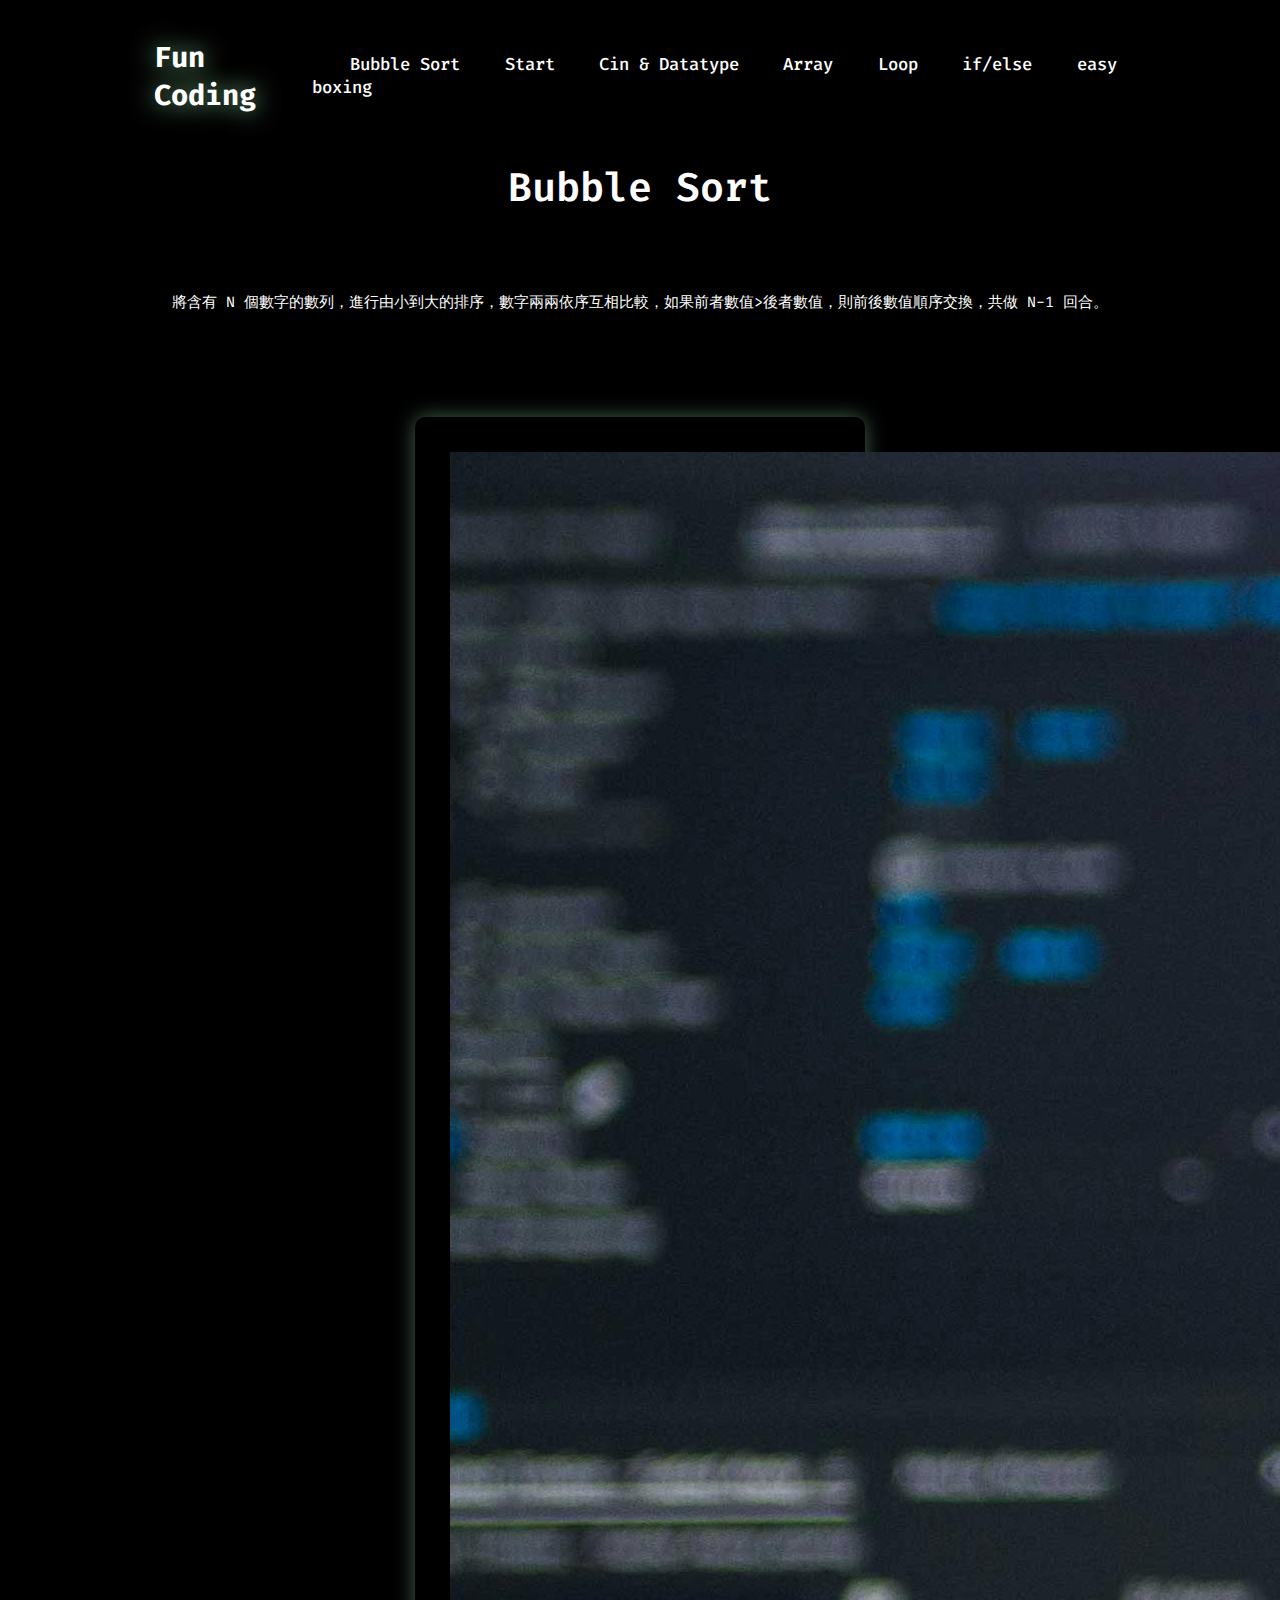
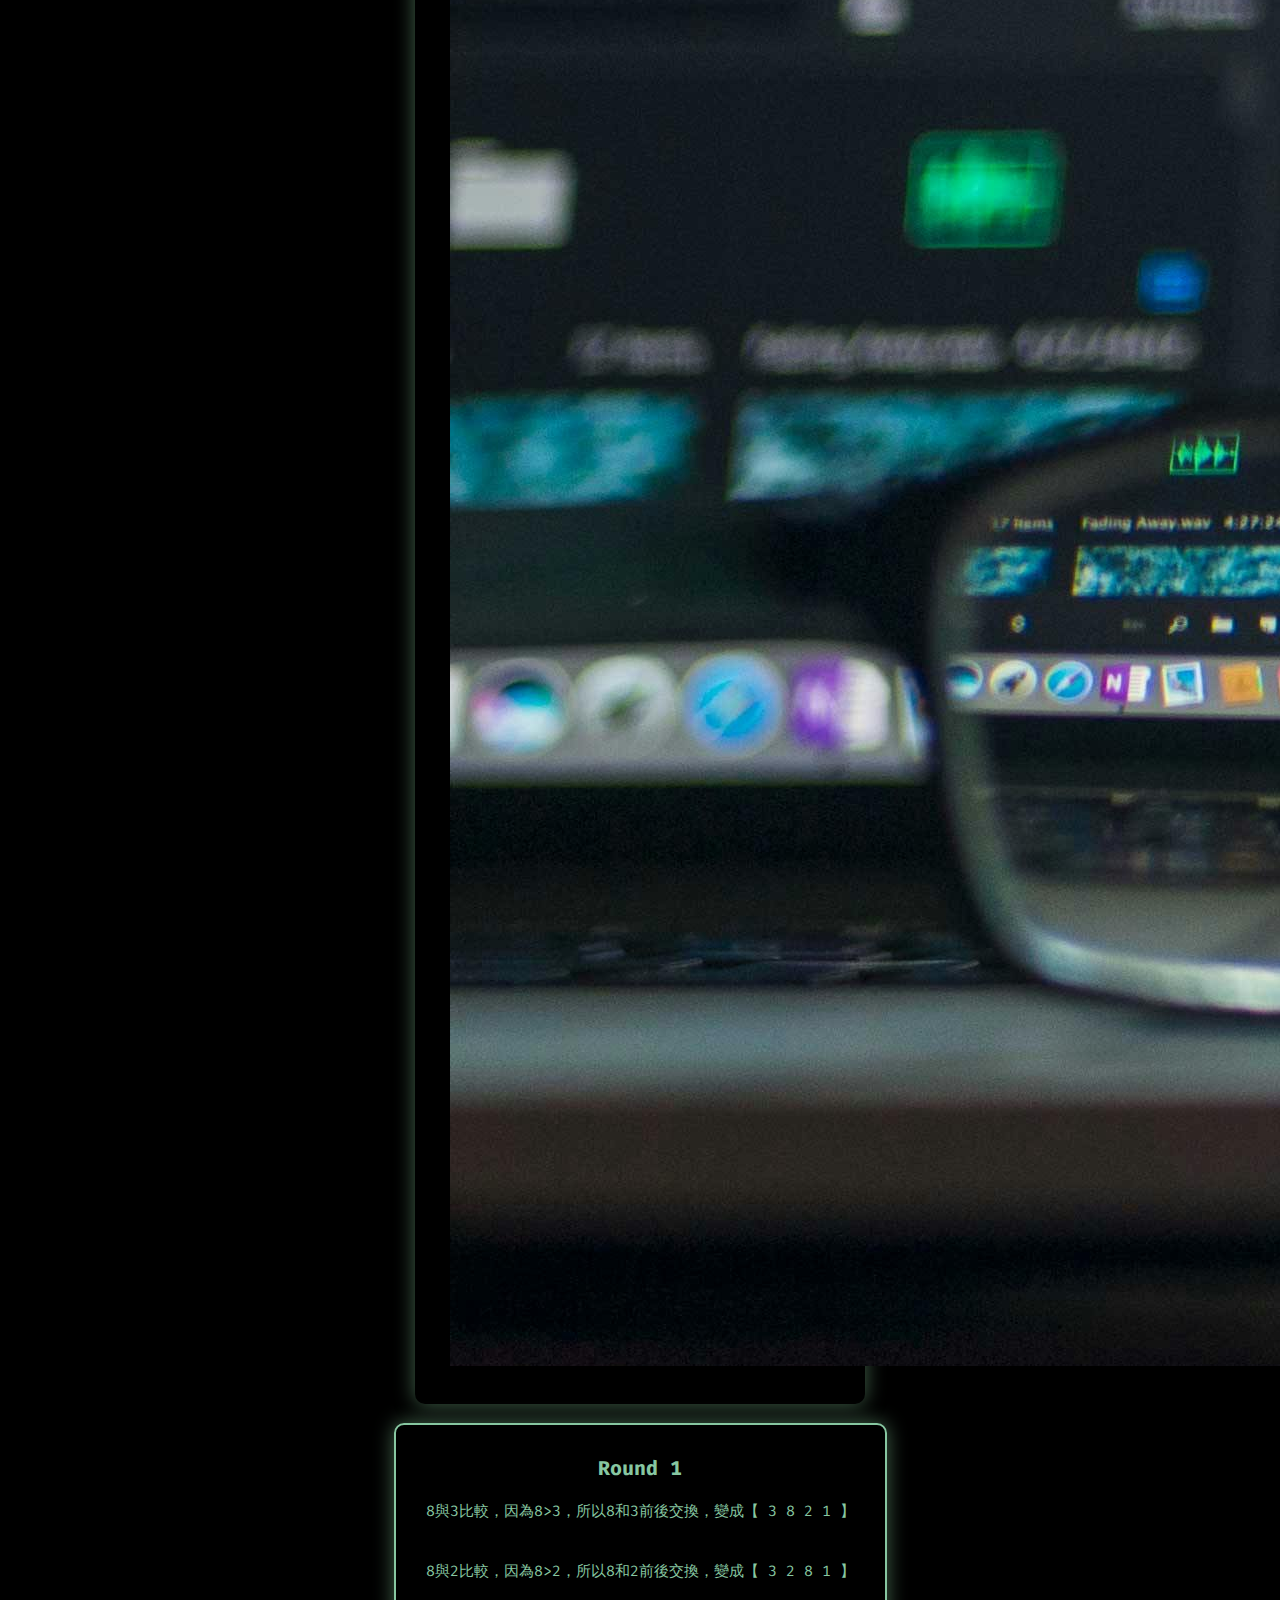
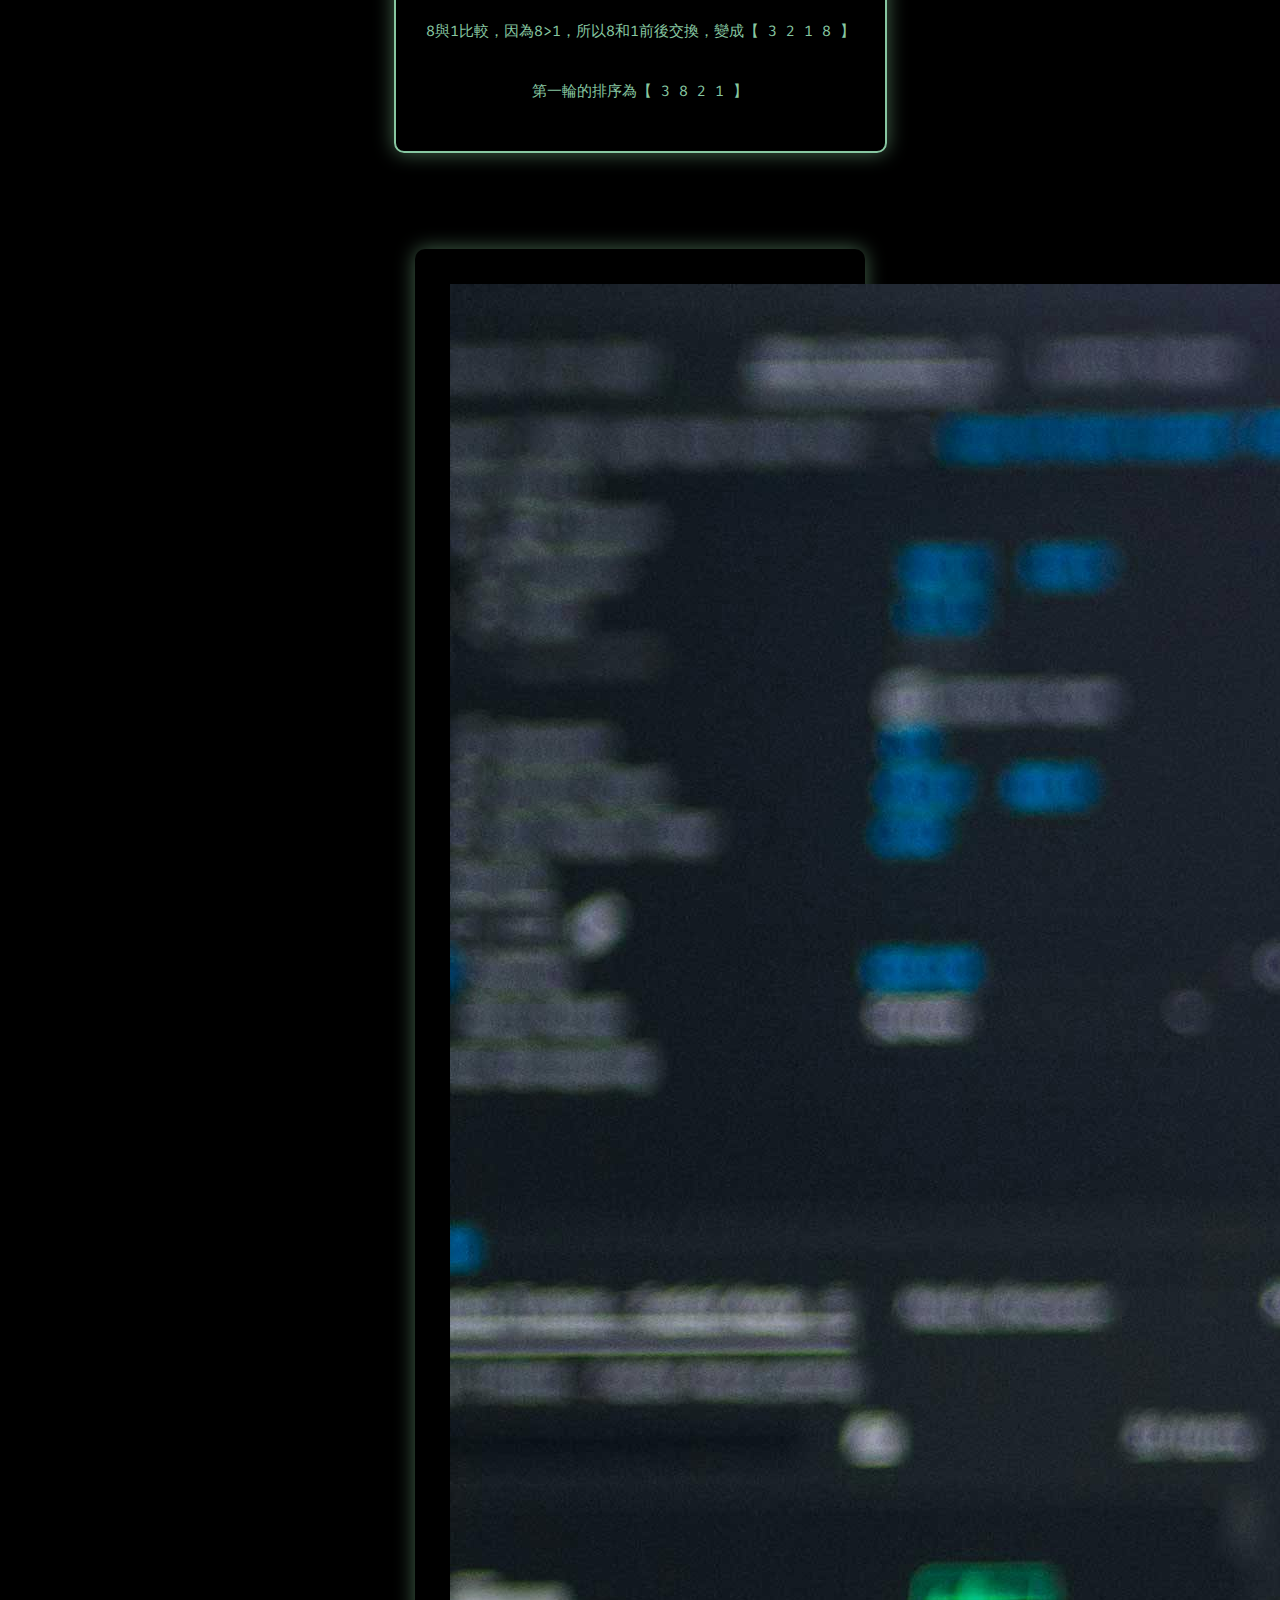
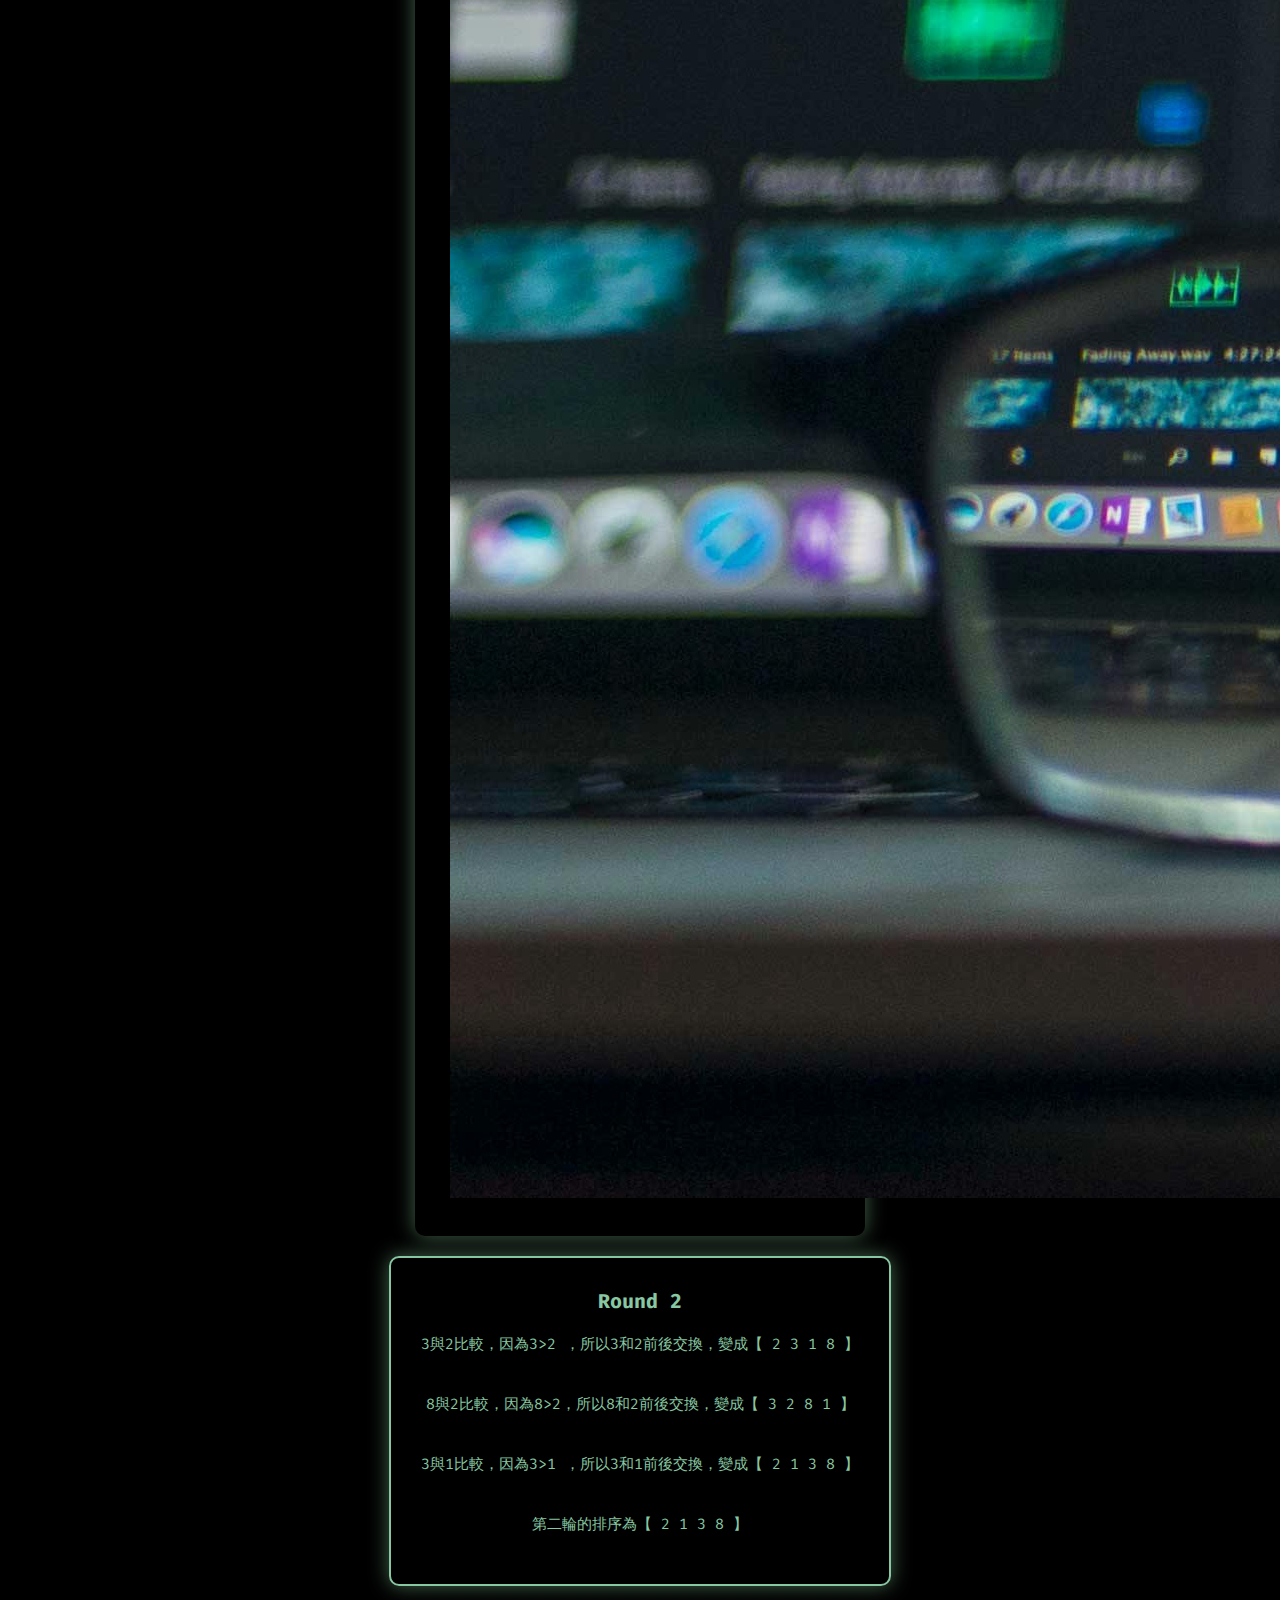
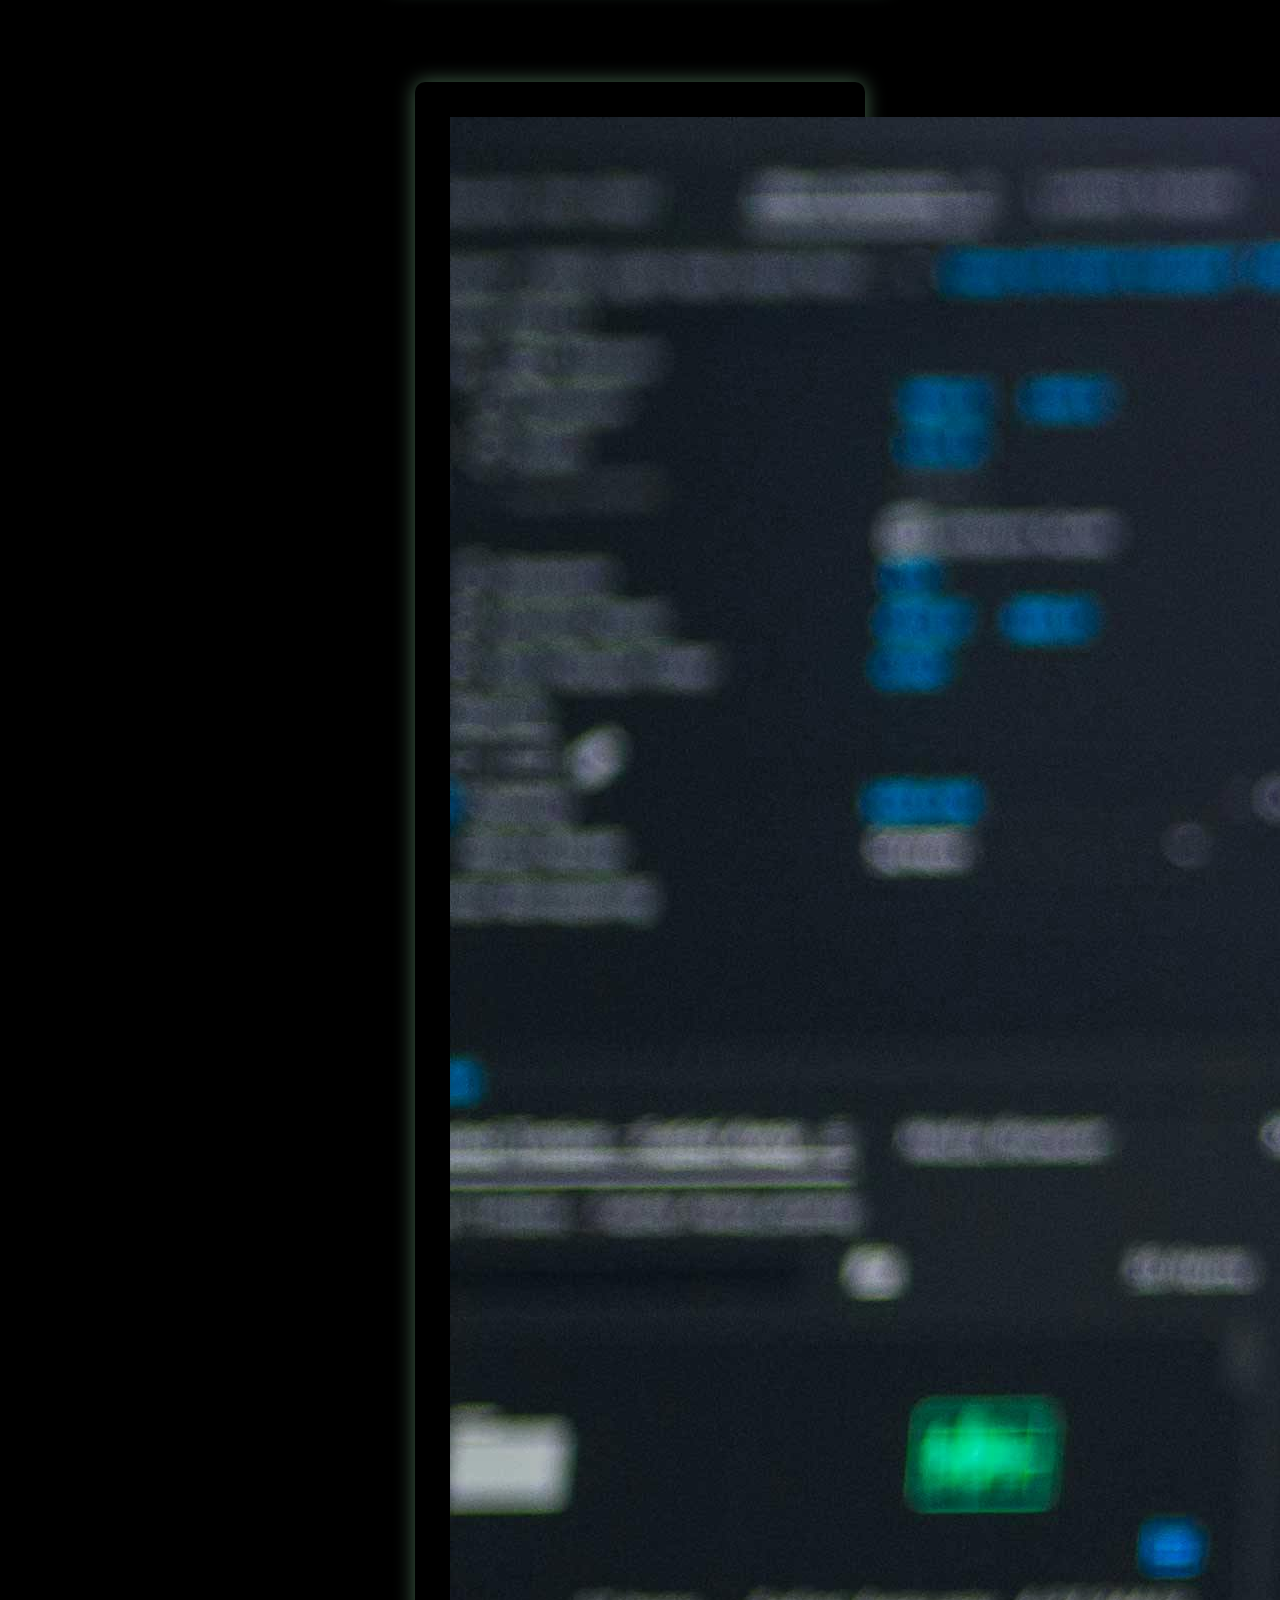
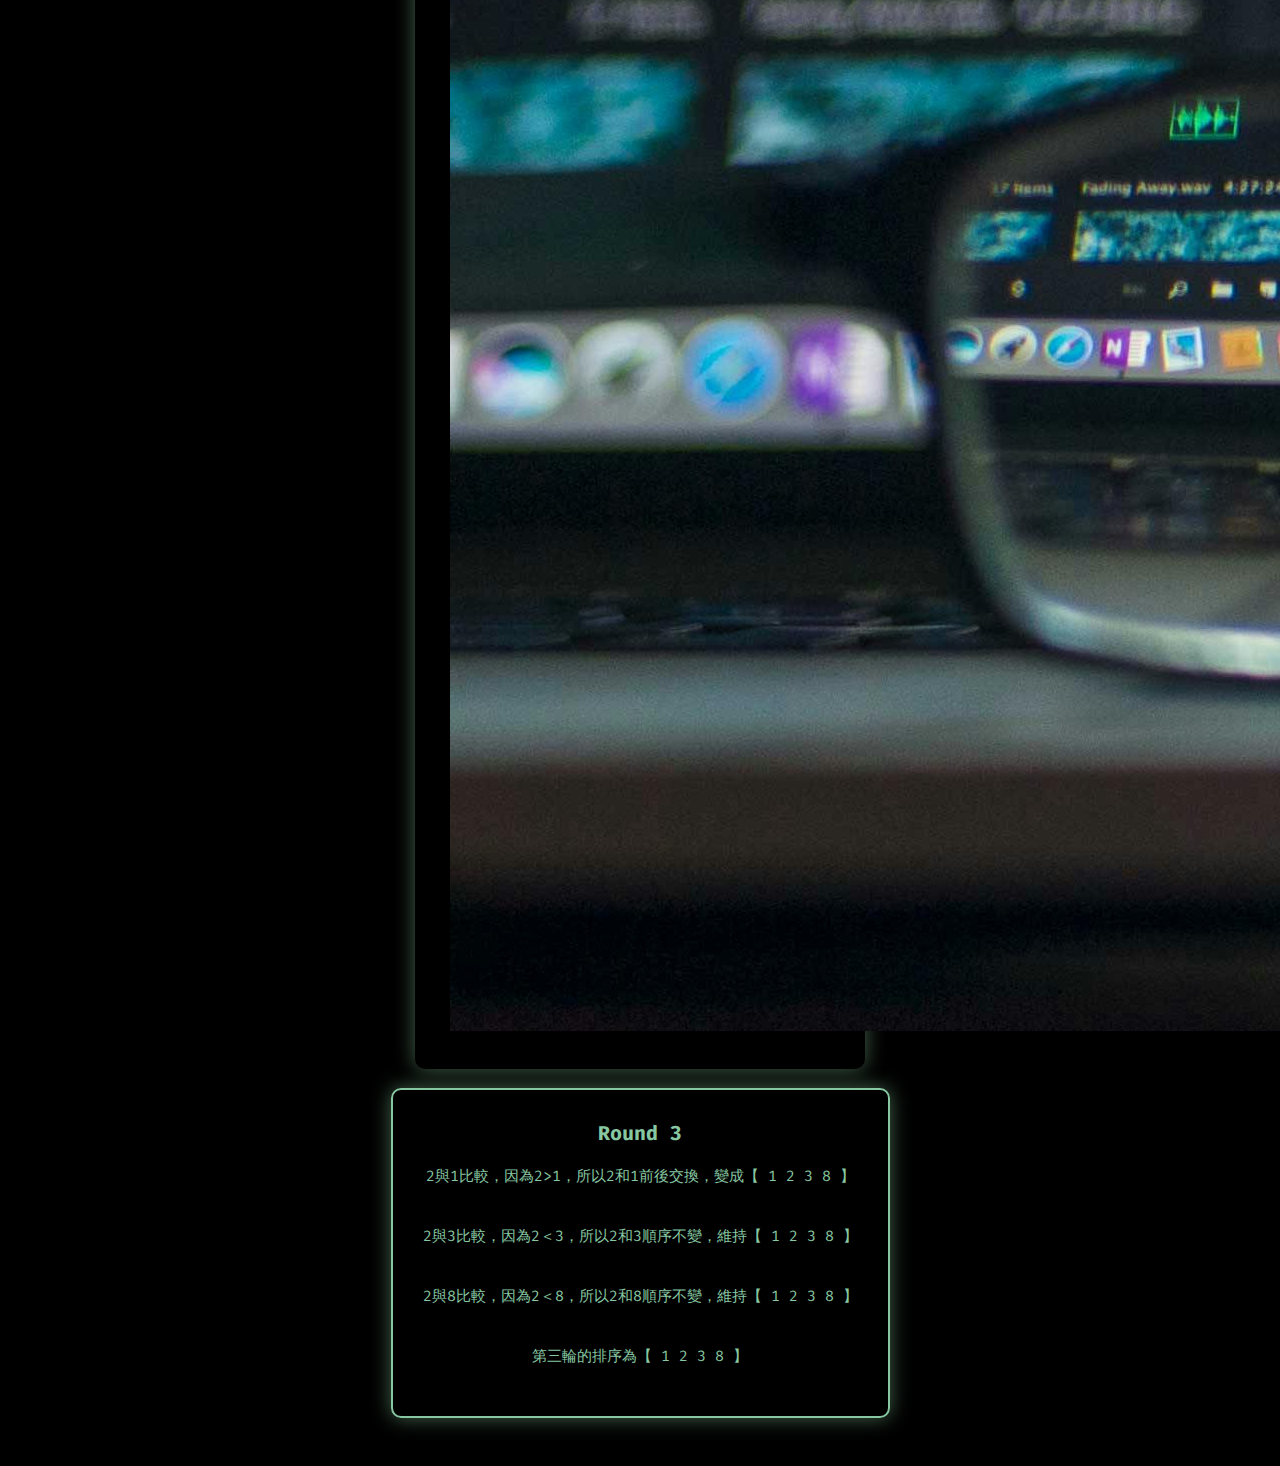
<file: Fun_codeing/video.html>
<!DOCTYPE html>
<html lang="en">
<head>
    <meta charset="UTF-8">
    <meta name="viewport" content="width=device-width, initial-scale=1.0">
    <link rel="stylesheet" href="https://cdnjs.cloudflare.com/ajax/libs/font-awesome/5.15.2/css/all.min.css">
    <link rel="stylesheet" href="bubble.css">
    <title>Bubble</title>
</head>
<body>
    <header class="header">
        <a href="index.html" class="logo">Fun Coding</a>
        <nav class="navbar">
            <a href="bubble.html">Bubble Sort</a>
            <a href="start.html">Start</a>
            <a href="cin.html">Cin & Datatype</a>
            <a href="array.html">Array</a>
            <a href="loop.html">Loop</a>
            <a href="if.html">if/else</a>
            <a href="easy.html">easy boxing</a>
            <div class="cancel-btn">
                <i class="fas fa-times"></i>
            </div>
        </nav>
        <div class="menu-btn">
            <i class="fas fa-bars"></i>
        </div>
    </header>
    
    

    <section class="bubble">
        <div class="content">
            <div class="title"><span>Bubble Sort</span></div>
            <div class="text">
                <p>將含有 N 個數字的數列，進行由小到大的排序，數字兩兩依序互相比較，如果前者數值>後者數值，則前後數值順序交換，共做 N-1 回合。</p>
            </div>
            <div class="teach">
                <div class="video-left">
                    <img src="image/1.jpg"><a href=""></a></img>
                </div>
                <div class="content-right">
                    <p>Round 1</p>
                    <ul class="content-li">
                        <li>8與3比較，因為8>3，所以8和3前後交換，變成【 3 8 2 1 】</li>
                        <li>8與2比較，因為8>2，所以8和2前後交換，變成【 3 2 8 1 】</li>
                        <li>8與1比較，因為8>1，所以8和1前後交換，變成【 3 2 1 8 】</li>
                        <li>第一輪的排序為【 3 8 2 1 】</li>
                    </ul>
                </div>
            </div>

            <div class="teach">
                <div class="video-left">
                    <img src="image/1.jpg"></img>
                </div>
                <div class="content-right">
                    <p>Round 2</p>
                    <ul class="content-li">
                        <li>3與2比較，因為3>2 ，所以3和2前後交換，變成【 2 3 1 8 】</li>
                        <li>8與2比較，因為8>2，所以8和2前後交換，變成【 3 2 8 1 】</li>
                        <li>3與1比較，因為3>1 ，所以3和1前後交換，變成【 2 1 3 8 】</li>
                        <li>第二輪的排序為【 2 1 3 8 】</li>
                </div>
            </div>

            <div class="teach">
                <div class="video-left">
                    <img src="image/1.jpg"></img>
                </div>
                <div class="content-right">
                    <p>Round 3</p>
                    <ul class="content-li">
                        <li>2與1比較，因為2>1，所以2和1前後交換，變成【 1 2 3 8 】</li>
                        <li>2與3比較，因為2＜3，所以2和3順序不變，維持【 1 2 3 8 】</li>
                        <li>2與8比較，因為2＜8，所以2和8順序不變，維持【 1 2 3 8 】</li>
                        <li>第三輪的排序為【 1 2 3 8 】</li>
                    </ul>
                </div>
            </div>
        </div>
    </section>
    <script>
       const menuBtn = document.querySelector('.menu-btn');
        const cancelBtn = document.querySelector('.cancel-btn');
        const navbar = document.querySelector('.navbar');

        menuBtn.onclick = function() {
            menuBtn.style.opacity = "0";
            menuBtn.style.pointerEvents = "none"; // 不會被滑鼠點擊
            navbar.classList.add("active");
        }

        cancelBtn.onclick = function() {
            menuBtn.style.opacity = "1";
            menuBtn.style.pointerEvents = "auto";
            navbar.classList.remove("active");
        }

        let nav = document.querySelector("nav");
        let val;
        window.onscroll = function() {
            if (document.documentElement.scrollTop > 20) {
                menuBtn.style.opacity = "0";
                menuBtn.style.pointerEvents = "none";
                nav.classList.add("sticky");
            } else {
                menuBtn.style.opacity = "1";
                menuBtn.style.pointerEvents = "auto";
                nav.classList.remove("sticky");
            }
        }
    </script>
</body>
</html>
</file>
<file: Fun_codeing/array.css>
@import url('https://fonts.googleapis.com/css2?family=Fira+Code:wght@300..700&display=swap');
@import url('https://fonts.googleapis.com/css2?family=Noto+Serif+JP:wght@200..900&display=swap');
*{
    margin:0;
    padding: 0;
    box-sizing: border-box;
    text-decoration: none;
    border: none;
    outline: none;
    scroll-behavior: smooth;
    font-family: "Fira Code" ,sans-serif;
}
:root{
    --bg-programming:#000000;
    --secound-bg-programming:lightgray;
    --texr-color:#fff;
    --main-color:#88c999;
}
html{
    font-size: 60%;
    overflow-x: hidden;
}
body{
    background: var(--bg-programming);
    color: var(--texr-color);
}
.header{
    position: fixed;
    display: block; 
    top: 0;
    left: 0;
    padding: 4rem 12% 4rem;
    background: rgba(0, 0, 0, 0.3);
    display: flex;
    justify-content: space-between;
    align-items: center ;
    z-index: 5;
    width: 100%;
    position: relative;
}
.logo{
    font-size: 4rem;
    color: var(--texr-color);
    font-weight: 800;
    cursor: pointer;
}
.logo{
    text-shadow: 0 0 25px var(--main-color);
}
.navbar a{
    font-size: 1.8rem;
    color: var(--text-color);
    margin-left: 4rem;
    font-weight: 500;
    transition: 0.3 ease;
    border-bottom: 3px solid transparent;
}
.navbar a:hover,
.navbar a.active{
    color:var(--main-color); 
    border-bottom: 3px solid var(--main-color);
}
/* cin teach css */
.teach{
    /* margin-top: 5%;  */
    position: relative;
    text-align: center;
}
.teach .content-2{
    font-size: 18px;
    text-align: left;
}
 .teach .title{
    display: flex;
    justify-content: center;
    margin-bottom: 10rem;
    color: var(--texr-color);
 }
 .teach .text{
    width: 1000px;
    line-height: 36px;
    text-align: center;
    font-size: 2rem;
    margin: 0 auto ;
    margin-bottom: 60px;
}
.teach .text p{
    color: var(--texr-color);
}

.teach .context{
    margin-bottom: 5rem;
 }
 .teach .context p{
     color: var(--texr-color);
     font-size: 2rem;
 }
 .text-animation-1 .font-context,
 .text-animation-2 .font-context,
 .text-animation-3 .font-context{
    color: var(--main-color);
 }
 section .title span{
    font-size: 40px;
    font-weight: 600;
    line-height: 70px;
    position: relative;
}
section .title span::before,
section .title span::after{ /*使用 ::before 可以確保偽元素出現在 .about .title span 元素內容之前 */
   content: '';
   position: absolute;
   left: 0;
   bottom: 0;
   height: 3px;
   width: 100%;
   background: #88c999;
}
section .title span::after{
   width: 70%;
   left: 50%;
   transform: translateX(-50%);
   bottom:-7px;    
}
.list{
    background-color: #1e1e1e;
    border: 1px solid #333;
    padding: 30px;
    width: fit-content;
    border-radius: 5px;
    display: block;
    font-size: 16px;
    border: 5px solid transparent;
    box-shadow: 0 0 20px rgba(136, 201, 153, 0.5); 
    margin-left: 30%;
    margin: 0 auto;
    margin-bottom: 5rem;
    text-align: left;
    line-height: 30px;
}
.green{
    color: aquamarine;
}
.testBox{
    background-color: #1e1e1e;
    border: 1px solid #333;
    padding: 30px;
    width: fit-content;
    border-radius: 5px;
    display: block;
    font-size: 16px;
    border: 5px solid transparent;
    box-shadow: 0 0 20px rgba(136, 201, 153, 0.5); 
    margin-left: 30%;
    margin: 0 auto;
    margin-bottom: 5rem;
    text-align: left;
    line-height: 30px;
}
.InputCode {
    background-color: #1e1e1e;
    color: #87c7a1;
    border: 1px solid #333;
    padding: 5px;
    width: 100%;
    box-sizing: border-box;
    margin-bottom: 10px;
}
 /* button */
 button {
    color: #090909;
    padding: 0.7em 1.7em;
    font-size: 12px;
    border-radius: 0.5em;
    background: #e8e8e8;
    cursor: pointer;
    border: 1px solid #e8e8e8;
    transition: all 0.3s;
  }
  
  button:hover {
    border: 1px solid white;
  }
  
  button:active {
    box-shadow: 4px 4px 12px #c5c5c5, -4px -4px 12px #ffffff;
  }
  

.button{
    margin: 10px 0 40px 0;
}
blockquote {
    margin-left: 20px;
    /* border-left: 5px solid #87c7a1; */
    padding-left: 10px;
    /* color: #c5a5c5 */
}
/* start section css */
.code-editor {
    background-color: #1e1e1e;
    border: 1px solid #333;
    padding: 30px;
    width: fit-content;
    border-radius: 5px;
    display: block;
    font-size: 16px;
    border: 5px solid transparent;
    box-shadow: 0 0 20px rgba(136, 201, 153, 0.5); 
    margin-left: 30%;
    margin: 0 auto;
    margin-bottom: 5rem;
}
.code-editor:hover{
    box-shadow: 0 0 10px var(--main-color), 0 0 30px var(--main-color),
    0 0 50px var(--main-color)
}
.program-1{
    color: #858585;
    padding-right: 10px;
}
.content-1{
    text-align: center;
    border: 2px solid #88c999;
    border-radius: 10px;
    box-shadow:0 0 15px 0 rgba(0,200,150,.5),inset 0 0 15px 0 rgba(0,200,150,.9);
    margin-top: 6rem;
    padding: 2%;
    width: fit-content;
    margin-left: 40%;
    margin: 0 auto;
    margin-bottom: 10rem;
    line-height: 5%;
}
.content-2{
    text-align: center;
    justify-content: left;
    border: 2px solid #88c999;
    border-radius: 10px;
    box-shadow:0 0 15px 0 rgba(0,200,150,.5),inset 0 0 15px 0 rgba(0,200,150,.9);
    margin-top: 6rem;
    padding: 2%;
    width: 41.5%;
    height: auto;
    margin-left: 40%;
    margin: 0 auto;
    margin-bottom: 10rem;
    line-height: 5rem;
}
.hr_style{
    color: #88c999;
    size: 3;
}

.content-3,.content-4{
    text-align: center;
    justify-content: left;
    border: 2px solid #88c999;
    border-radius: 10px;
    box-shadow:0 0 15px 0 rgba(0,200,150,.5),inset 0 0 15px 0 rgba(0,200,150,.9);
    margin-top: 6rem;
    padding: 2%;
    width: 35%;
    height: auto;
    margin-left: 40%;
    margin: 0 auto;
    margin-bottom: 10rem;
    line-height: 5rem;
}

/* cin teach css */
.teach p{
    font-size: 2rem;
    /* margin-left: 40%; */
    color: var(--texr-color);
    padding: 0;
}
/* text animation css */
.text-animation-1, .text-animation-2
,.text-animation-3, .text-animation-4 {
    overflow: hidden; /* Ensures the content is not revealed until the animation */
    border-right: .15em solid #88c999; /* The typwriter cursor */
    white-space: nowrap; /* Keeps the content on a single line */
    margin: 0 auto; /* Gives that scrolling effect as the typing happens */
    letter-spacing: .15em; /* Adjust as needed */
    animation: 
      typing 5s steps(40, end) 2,
      blink-caret .75s step-end infinite;
    
  }
  /* The typing effect */
  @keyframes typing {
    from { width: 0 }
    to { width: 100% }
  }
  
  /* The typewriter cursor effect */
  @keyframes blink-caret {
    from, to { border-color: transparent }
    50% { border-color: #88c999; }
  }

  @media (max-width:1610px) {
    .teach .text{
        width: 860px;
        line-height: 36px;
        text-align: center;
        font-size: 2rem;
        margin: 0 auto ;
        margin-bottom: 60px;
    }
    .content-1 {
        width:fit-content;
    }
    .content-2, .content-3, .content-4{
        width: 600px;
    }
    .content-1 p,.content-2 p, .content-3 p, .content-4 p{
        font-size: 16px;
    }
}
.menu-btn,
    .cancel-btn {
        display: none;
    }
@media (max-width:1505px) {
    .logo{
        font-size: 3rem;
        color: var(--texr-color);
        font-weight: 800;
        cursor: pointer;
    }
    .teach .text{
        width: 700px;
        line-height: 36px;
        text-align: center;
        font-size: 2rem;
        margin: 0 auto ;
        margin-bottom: 60px;
    }
    .content-2 ,.content-3{
        padding: 3%;
        width: 600px;
    }
}

@media (max-width:1300px) {
    .teach .content-1 p{
        font-size: 17px;
    }
    .content-1 .content-2 .content-3 .content-4{
        width: 550px;
        padding: 2%;
    }
    
}
  @media (max-width:1050px) {   

    .teach .text{
        width: 500px;
        line-height: 36px;
        text-align: center;
        font-size: 2rem;
        margin: 0 auto ;
        margin-bottom: 60px;
    } 
    .navbar {
        position: fixed;
        left: -100%;
        top: 0;
        height: 100vh;
        max-width: 100vh;
        width: 100%;
        background-color: rgba(120, 132, 180, 0.9);
        flex-direction: column;
        align-items: center;
        padding-top: 60px;
        transition: all 0.5s ease;
    }

    .navbar.active {
        left: 0;
    }

    .navbar a {
        text-align: center;
        display: block;
        margin: 10px 0;
        font-size: 23px;
        color: #FFF;
    }

    .navbar {
        flex-direction: column;
        align-items: center;
    }

    .menu-btn,
    .cancel-btn {
        font-size: 30px;
        display: block;
    }

    .cancel-btn {
        position: absolute;
        top: 20px;
        right: 20px;
    }
    .content-2 ,.content-3{
        width: 450px;
    }
}
@media (max-width: 750px) {
    .teach .text{
        width: 355px;
        line-height: 36px;
        text-align: center;
        font-size: 2rem;
        margin: 0 auto ;
        margin-bottom: 60px;
    } 
    section .title span{
        font-size: 30px;
    }
    /* .navbar {
        position: fixed;
        left: -100%;
        top: 0;
        height: 100vh;
        max-width: 400px;
        width: 100%;
        background-color: #88c999;
        flex-direction: column;
        align-items: center;
        padding-top: 60px;
        transition: all 0.5s ease;
    }

    .navbar.active {
        left: 0;
    }

    .navbar {
        flex-direction: column;
        align-items: center;
    }

    .navbar a {
        text-align: center;
        display: block;
        margin: 10px 0;
        font-size: 23px;
        color: #FFF;
    }

    .menu-btn,
    .cancel-btn {
        font-size: 20px;
        display: block;
    }

    .cancel-btn {
        position: absolute;
        top: 20px;
        right: 20px;
    } */
    .code-editor{
        margin: 0 auto;
        text-align: center;
        padding: 20px;  
        width: 350px;
        font-size: 13px;
        margin-bottom: 40px;
    }
      
    .content-1, .content-2 ,.content-3 ,.content-4{
        text-align:justify;
        width: auto;
        margin: 0 10px 60px 10px;
    }
    .content-2 .array_explain{
        font-size: 14px;
        padding: 5%;
    }
    code{
        font-size: 12px;
    }
}
</file>
<file: Fun_codeing/bubble.css>
@import url('https://fonts.googleapis.com/css2?family=Fira+Code:wght@300..700&display=swap');
@import url('https://fonts.googleapis.com/css2?family=Noto+Serif+JP:wght@200..900&display=swap');
*{
    margin:0;
    padding: 0;
    box-sizing: border-box;
    text-decoration: none;
    border: none;
    outline: none;
    scroll-behavior: smooth;
    font-family: "Fira Code" ,sans-serif;
}
:root{
    --bg-programming:#000000;
    --secound-bg-programming:lightgray;
    --texr-color:#fff;
    --main-color:#88c999;
}
html{
    font-size: 60%;
    overflow-x: hidden;
}
body{
    background: var(--bg-programming);
    color: var(--texr-color);
}

.menu-btn,
.cancel-btn {
    display: none;
}
.header{
    position: fixed;
    top: 0;
    left: 0;
    padding: 4rem 12% 4rem;;
    background: rgba(0, 0, 0, 0.3);
    /* backdrop-filter: blur(10px); */
    display: inline-flex;
    /* display: flex; */
    justify-content: space-between;
    align-items: center ;
    z-index: 5;
    width: 100%;
    position: relative;
}
.logo{
    font-size: 4rem;
    color: var(--texr-color);
    font-weight: 800;
    cursor: pointer;
}
.logo{
    text-shadow: 0 0 25px var(--main-color);
}
.navbar a{
    font-size: 1.8rem;
    color: var(--text-color);
    margin-left: 4rem;
    font-weight: 500;
    transition: 0.3 ease;
    border-bottom: 3px solid transparent;
}
.navbar a:hover,
.navbar a.active{
    color:var(--main-color); 
    border-bottom: 3px solid var(--main-color);
}

 /* bubble sort Css */
 .bubble{
    font-family: "Noto Serif Japanese" ,sans-serif;
}

 .bubble .title{
    display: flex;
    justify-content: center;
    /* margin-top: 6%; */
    margin-bottom: 60px;
    color: var(--texr-color);
 }
 section .title span{
    font-size: 40px;
    font-weight: 600;
    line-height: 70px;
    position: relative;
}
section .title span::before,
section .title span::after{ /*使用 ::before 可以確保偽元素出現在 .about .title span 元素內容之前 */
   content: '';
   position: absolute;
   left: 0;
   bottom: 0;
   height: auto;
   width: 100%;
   background: #88c999;
}
section .title span::after{
   width: 70%;
   left: 50%;
   transform: translateX(-50%);
   bottom:-7px;    
}
.bubble .text{
    text-align: center;
    font-size: 2rem;
}
/* .video-left{
    margin-right: 20%;
    width: 400px;
    padding: 20% 60% 0 0;
    position: relative;
} */
.teach{
    display: flex;
    align-items: flex-start;
    margin-top: 10rem;
    margin-bottom: 5rem;
}
.video-left {
    width: 600px;
    position: relative;
    margin: 0 6rem 0 18%;
    border-radius: 3rem;
    text-align: center;
    border: 5px solid transparent; 
    padding: 30px;
    border-radius: 10px;
    box-shadow: 0 0 20px rgba(136, 201, 153, 0.5);
}
.video-left video {
    width: 100%;
    height: auto;
    border-radius: 3rem;
}
.video-left:hover{
    /* border: 5px solid rgba(136, 201, 153, 0.7); */
    box-shadow: 0 0 10px var(--main-color), 0 0 30px var(--main-color),
    0 0 50px var(--main-color)
}

.content-right{
    text-align: center;
    border: 2px solid #88c999;
    border-radius: 10px;
    box-shadow: 0 0 20px rgba(136, 201, 153, 0.5); 
    padding: 50px;
}

.content-right p{
    font-size: 35px;
    font-weight: 800;
    text-align: center;
    color: #87c7a1;
}

.content-right .content-li{
    padding: 0;
    font-size: 2rem;
    line-height: 60px;
    list-style: none;
    color: #87c7a1;
}
.menu-btn,
.cancel-btn {
    display: none;
}
@media (max-width:1620px){
    .content .text{
        font-size: 18px;
        width: 1150px;
        text-align: center;
        margin: 0 auto;
    }

    .teach .video-left{
        width: 500px;
        position: relative;
        margin: 0 6rem 0 18%;
        border-radius: 3rem;
        text-align: center;
        border: 5px solid transparent; 
        padding: 30px;
        border-radius: 10px;
        box-shadow: 0 0 20px rgba(136, 201, 153, 0.5); 
    }
    .video-left:hover{
        /* border: 5px solid rgba(136, 201, 153, 0.7); */
        box-shadow: 0 0 10px var(--main-color), 0 0 30px var(--main-color),
        0 0 50px var(--main-color)
    }
    .teach .content-right{
        text-align: center;
        border: 2px solid #87c7a1;
        border-radius: 10px;
        box-shadow: 0 0 20px rgba(136, 201, 153, 0.5); 
        padding: 30px;
        /* margin-top: 3rem; */
    }
   
}

@media (max-width: 1468px) {
    .logo{
        font-size: 3rem;
        color: var(--texr-color);
        font-weight: 800;
        cursor: pointer;
    }

    .content .text{
        font-size: 18px;
        width: 800px;
        text-align: center;
        justify-content: center;
        margin: 0 auto;
        line-height: 4rem;
    }

    .teach .video-left{
        margin: 0 6rem 0 10%;
    }
   .teach .content-right{
    padding: 30px;
   }

    .teach .content-right p{
        font-size: 25px;
    }
    .teach .content-right .content-li{
        font-size: 20px;
    }
}

@media (max-width:1340px) {
    .logo{
        font-size: 3rem;
        color: var(--texr-color);
        font-weight: 800;
        cursor: pointer;
    }

    .content .text{
        font-size: 15px;
        width: auto;
        text-align: center;
        justify-content: center;
        margin: 0 auto;
        line-height: 4rem;
    }

    .teach{
        flex-direction: column;
    }
    .teach .video-left{
        width: 450px;
        text-align: center;
        margin: 0 auto;
        margin-bottom: 2rem;
    }
    .teach .content-right{
        text-align: center;
        margin: 0 auto;
    }
    .teach .content-right p{
        font-size: 20px;
    }
    .teach .content-right .content-li{
        font-size: 15px;
    }
}
@media (max-width:1050px) {    
    .navbar {
        position: fixed;
        left: -100%;
        top: 0;
        height: 100vh;
        max-width: 100vh;
        width: 100%;
        background-color: rgba(120, 132, 180, 0.9);
        flex-direction: column;
        align-items: center;
        padding-top: 60px;
        transition: all 0.5s ease;
    }

    .navbar.active {
        left: 0;
    }

    .navbar a {
        text-align: center;
        display: block;
        margin: 10px 0;
        font-size: 23px;
        color: #FFF;
    }

    .navbar {
        flex-direction: column;
        align-items: center;
    }

    .menu-btn,
    .cancel-btn {
        font-size: 30px;
        display: block;
    }

    .cancel-btn {
        position: absolute;
        top: 20px;
        right: 20px;
    }

    .content .text{
        width: 600px;
    }

    .content .text p{
        font-size: 20px;
    }
    .teach .content-right p{
        font-size: 17px;
    }
    .teach .content-right .content-li{
        font-size: 15px;
    }
}

/* 小於等於750px的樣式 */
@media (max-width: 750px) {
    /* .navbar {
        position: fixed;
        left: -100%;
        top: 0;
        height: 100vh;
        max-width: 400px;
        width: 100%;
        background-color: rgba(120, 132, 180, 0.9);
        flex-direction: column;
        align-items: center;
        padding-top: 60px;
        transition: all 0.5s ease;
    }

    .navbar.active {
        left: 0;
    }

    .navbar a {
        text-align: center;
        display: block;
        margin: 10px 0;
        font-size: 23px;
        color: #FFF;
    }

    .navbar {
        flex-direction: column;
        align-items: center;
    }

    .menu-btn,
    .cancel-btn {
        font-size: 20px;
        display: block;
    }

    .cancel-btn {
        position: absolute;
        top: 20px;
        right: 20px;
    } */
    section .title span{
        font-size: 30px;
    }

    .content .text{
        font-size: 13px;
        width: auto;
        text-align: center;
        justify-content: center;
        margin: 0 auto;
        line-height: 4rem;
        padding: 1.7rem;
    }

    .teach .video-left{
        width: 350px;
        text-align: center;
        margin: 0 auto;
        margin-bottom: 2rem;
    }
    .teach .content-right{
        text-align: center;
        margin: 0 auto;
        padding: 10px;
    }
    .teach .content-right p{
        font-size: 15px;
    }
    .teach .content-right .content-li{
        font-size: 12px;
    }
}
</file>
<file: Fun_codeing/cin.css>
@import url('https://fonts.googleapis.com/css2?family=Fira+Code:wght@300..700&display=swap');
@import url('https://fonts.googleapis.com/css2?family=Noto+Serif+JP:wght@200..900&display=swap');
*{
    margin:0;
    padding: 0;
    box-sizing: border-box;
    text-decoration: none;
    border: none;
    outline: none;
    scroll-behavior: smooth;
    font-family: "Fira Code" ,sans-serif;
}
:root{
    --bg-programming:#000000;
    --secound-bg-programming:lightgray;
    --texr-color:#fff;
    --main-color:#88c999;
}
html{
    font-size: 60%;
    overflow-x: hidden;
}
body{
    background: var(--bg-programming);
    color: var(--texr-color);
}
.header{
    position: fixed;
    display: block; 
    top: 0;
    left: 0;
    padding: 4rem 12% 4rem;
    background: rgba(0, 0, 0, 0.3);
    display: flex;
    justify-content: space-between;
    align-items: center ;
    z-index: 5;
    width: 100%;
    position: relative;
}
.logo{
    font-size: 4rem;
    color: var(--texr-color);
    font-weight: 800;
    cursor: pointer;
}
.logo{
    text-shadow: 0 0 25px var(--main-color);
}
.navbar a{
    font-size: 1.8rem;
    color: var(--text-color);
    margin-left: 4rem;
    font-weight: 500;
    transition: 0.3 ease;
    border-bottom: 3px solid transparent;
}
.navbar a:hover,
.navbar a.active{
    color:var(--main-color); 
    border-bottom: 3px solid var(--main-color);
}
/* cin teach css */
.teach{
    /* margin-top: 5%;  */
    position: relative;
    text-align: center
}
 .teach .title{
    display: flex;
    justify-content: center;
    margin-bottom: 10rem;
    color: var(--texr-color);
 }
 .teach .text{
    text-align: center;
    font-size: 2rem;
    margin-bottom: 5%;
}
.teach .text p{
    color: var(--texr-color);
}

.teach .context{
    margin-bottom: 5rem;
 }
 .teach .context p{
     color: var(--texr-color);
     font-size: 2rem;
 }
 .text-animation-1 .font-context,
 .text-animation-2 .font-context,
 .text-animation-3 .font-context{
    color: var(--main-color);
 }
 section .title span{
    font-size: 40px;
    font-weight: 600;
    line-height: 70px;
    position: relative;
}
section .title span::before,
section .title span::after{ /*使用 ::before 可以確保偽元素出現在 .about .title span 元素內容之前 */
   content: '';
   position: absolute;
   left: 0;
   bottom: 0;
   height: 3px;
   width: 100%;
   background: #88c999;
}
section .title span::after{
   width: 70%;
   left: 50%;
   transform: translateX(-50%);
   bottom:-7px;    
}
.list{
    background-color: #1e1e1e;
    border: 1px solid #333;
    padding: 30px;
    width: fit-content;
    border-radius: 5px;
    display: block;
    font-size: 16px;
    border: 5px solid transparent;
    box-shadow: 0 0 20px rgba(136, 201, 153, 0.5); 
    margin-left: 30%;
    margin: 0 auto;
    margin-bottom: 5rem;
    text-align: left;
    line-height: 30px;
}
.testBox{
    background-color: #1e1e1e;
    border: 1px solid #333;
    padding: 30px;
    width: fit-content;
    border-radius: 5px;
    display: block;
    font-size: 16px;
    border: 5px solid transparent;
    box-shadow: 0 0 20px rgba(136, 201, 153, 0.5); 
    margin-left: 30%;
    margin: 0 auto;
    margin-bottom: 5rem;
    text-align: left;
    line-height: 30px;
} 
.CommentText {
    background-color: #1e1e1e;
    color: #87c7a1;
    border: 1px solid #333;
    padding: 5px;
    width: 100%;
    box-sizing: border-box;
    margin-bottom: 10px;
}

button {
    color: #090909;
    padding: 0.7em 1.7em;
    font-size: 12px;
    border-radius: 0.5em;
    background: #e8e8e8;
    cursor: pointer;
    border: 1px solid #e8e8e8;
    transition: all 0.3s;
  }
  
  button:hover {
    border: 1px solid white;
  }
  
  button:active {
    box-shadow: 4px 4px 12px #c5c5c5, -4px -4px 12px #ffffff;
  }
  
.button{
    margin: 10px 0 40px 0;
}
blockquote {
    margin-left: 20px;
    /* border-left: 5px solid #87c7a1; */
    padding-left: 10px;
    /* color: #c5a5c5 */
}   
/* start section css */
.code-editor {
    background-color: #1e1e1e;
    border: 1px solid #333;
    padding: 30px;
    width: fit-content;
    border-radius: 5px;
    display: block;
    font-size: 16px;
    border: 5px solid transparent;
    box-shadow: 0 0 20px rgba(136, 201, 153, 0.5); 
    margin-left: 30%;
    margin: 0 auto;
    margin-bottom: 5rem;
}
.code-editor:hover{
    box-shadow: 0 0 10px var(--main-color), 0 0 30px var(--main-color),
    0 0 50px var(--main-color)
}
.program-1{
    color: #858585;
    padding-right: 10px;
}
.content-1{
    text-align: center;
    border: 2px solid #88c999;
    border-radius: 10px;
    box-shadow:0 0 15px 0 rgba(0,200,150,.5),inset 0 0 15px 0 rgba(0,200,150,.9);
    margin-top: 6rem;
    padding: 2%;
    width: fit-content;
    margin-left: 40%;
    margin: 0 auto;
    margin-bottom: 10rem;
    line-height: 5%;
}
.content-2,.content-3,.content-4{
    text-align: center;
    justify-content: left;
    border: 2px solid #88c999;
    border-radius: 10px;
    box-shadow:0 0 15px 0 rgba(0,200,150,.5),inset 0 0 15px 0 rgba(0,200,150,.9);
    margin-top: 6rem;
    padding: 2%;
    width: 40%;
    height: auto;
    margin-left: 40%;
    margin: 0 auto;
    margin-bottom: 10rem;
    line-height: 5rem;
}

/* cin teach css */
.teach p{
    font-size: 2rem;
    /* margin-left: 40%; */
    color: var(--texr-color);
    padding: 0;
}
/* text animation css */
.text-animation-1, .text-animation-2
,.text-animation-3, .text-animation-4 {
    overflow: hidden; /* Ensures the content is not revealed until the animation */
    border-right: .15em solid #88c999; /* The typwriter cursor */
    white-space: nowrap; /* Keeps the content on a single line */
    margin: 0 auto; /* Gives that scrolling effect as the typing happens */
    letter-spacing: .15em; /* Adjust as needed */
    animation: 
      typing 5s steps(40, end) 2,
      blink-caret .75s step-end infinite;
    
  }
  /* The typing effect */
  @keyframes typing {
    from { width: 0 }
    to { width: 100% }
  }
  
  /* The typewriter cursor effect */
  @keyframes blink-caret {
    from, to { border-color: transparent }
    50% { border-color: #88c999; }
  }

  @media (max-width:1610px) {
    .content-1 {
        width:fit-content;
    }
    .content-2, .content-3, .content-4{
        width: 40%;
    }
    .content-1 p,.content-2 p, .content-3 p, .content-4 p{
        font-size: 16px;
    }
}
.menu-btn,
    .cancel-btn {
        display: none;
    }
@media (max-width:1505px) {
    .logo{
        font-size: 3rem;
        color: var(--texr-color);
        font-weight: 800;
        cursor: pointer;
    }
}

@media (max-width:1300px) {
    .teach .content-1 p{
        font-size: 17px;
    }
    .content-1 ,.content-2 ,.content-3, .content-4{
        width:500px;
    }
    
}
  @media (max-width:1050px) {    
    .navbar {
        position: fixed;
        left: -100%;
        top: 0;
        height: 100vh;
        max-width: 100vh;
        width: 100%;
        background-color: rgba(120, 132, 180, 0.9);
        flex-direction: column;
        align-items: center;
        padding-top: 60px;
        transition: all 0.5s ease;
    }

    .navbar.active {
        left: 0;
    }

    .navbar a {
        text-align: center;
        display: block;
        margin: 10px 0;
        font-size: 23px;
        color: #FFF;
    }

    .navbar {
        flex-direction: column;
        align-items: center;
    }

    .menu-btn,
    .cancel-btn {
        font-size: 30px;
        display: block;
    }

    .cancel-btn {
        position: absolute;
        top: 20px;
        right: 20px;
    }
}
@media (max-width: 750px) {
    section .title span{
        font-size: 30px;
    }
    /* .navbar {
        position: fixed;
        left: -100%;
        top: 0;
        height: 100vh;
        max-width: 400px;
        width: 100%;
        background-color: #88c999;
        flex-direction: column;
        align-items: center;
        padding-top: 60px;
        transition: all 0.5s ease;
    }

    .navbar.active {
        left: 0;
    }

    .navbar {
        flex-direction: column;
        align-items: center;
    }

    .navbar a {
        text-align: center;
        display: block;
        margin: 10px 0;
        font-size: 23px;
        color: #FFF;
    }

    .menu-btn,
    .cancel-btn {
        font-size: 20px;
        display: block;
    }

    .cancel-btn {
        position: absolute;
        top: 20px;
        right: 20px;
    } */
    .code-editor{
        margin: 0 auto;
        text-align: center;
        padding: 20px;  
        width: 350px;
        font-size: 13px;
        margin-bottom: 20px;
    }
      
    .content-1, .content-2 ,.content-3,.content-4{
        text-align:justify;
        width:auto;
        margin: 0 10px 60px 10px;
    }

    .content-1 p{
        font-size: 13px;
        padding: 11px;      
    }
    code{
        font-size: 12px;
    }
}
</file>
<file: Fun_codeing/if.css>
@import url('https://fonts.googleapis.com/css2?family=Fira+Code:wght@300..700&display=swap');
@import url('https://fonts.googleapis.com/css2?family=Noto+Serif+JP:wght@200..900&display=swap');
*{
    margin:0;
    padding: 0;
    box-sizing: border-box;
    text-decoration: none;
    border: none;
    outline: none;
    scroll-behavior: smooth;
    font-family: "Fira Code" ,sans-serif;
}
:root{
    --bg-programming:#000000;
    --secound-bg-programming:lightgray;
    --texr-color:#fff;
    --main-color:#88c999;
}
html{
    font-size: 60%;
    overflow-x: hidden;
}
body{
    background: var(--bg-programming);
    color: var(--texr-color);
}
.header{
    position: fixed;
    display: block; 
    top: 0;
    left: 0;
    padding: 4rem 12% 4rem;
    background: rgba(0, 0, 0, 0.3);
    display: flex;
    justify-content: space-between;
    align-items: center ;
    z-index: 5;
    width: 100%;
    position: relative;
}
.logo{
    font-size: 4rem;
    color: var(--texr-color);
    font-weight: 800;
    cursor: pointer;
}
.logo{
    text-shadow: 0 0 25px var(--main-color);
}
.navbar a{
    font-size: 1.8rem;
    color: var(--text-color);
    margin-left: 4rem;
    font-weight: 500;
    transition: 0.3 ease;
    border-bottom: 3px solid transparent;
}
.navbar a:hover,
.navbar a.active{
    color:var(--main-color); 
    border-bottom: 3px solid var(--main-color);
}
.teach .content-2{
    font-size: 18px;
    text-align: center;
}
.content-2 ul {
    list-style-position: inside;
}

/* cin teach css */
.teach{
    /* margin-top: 5%;  */
    position: relative;
    text-align: center;
}
 .teach .title{
    display: flex;
    justify-content: center;
    margin-bottom: 10rem;
    color: var(--texr-color);
 }
 .teach .text{
    width: 1000px;
    line-height: 36px;
    text-align: center;
    font-size: 2rem;
    margin: 0 auto ;
    margin-bottom: 60px;
}
.teach .text p{
    color: var(--texr-color);
}

.teach .context{
    margin-bottom: 5rem;
 }
 .teach .context p{
     color: var(--texr-color);
     font-size: 2rem;
 }
 .text-animation-1 .font-context,
 .text-animation-2 .font-context,
 .text-animation-3 .font-context{
    color: var(--main-color);
 }
 section .title span{
    font-size: 40px;
    font-weight: 600;
    line-height: 70px;
    position: relative;
}
section .title span::before,
section .title span::after{ /*使用 ::before 可以確保偽元素出現在 .about .title span 元素內容之前 */
   content: '';
   position: absolute;
   left: 0;
   bottom: 0;
   height: 3px;
   width: 100%;
   background: #88c999;
}
section .title span::after{
   width: 70%;
   left: 50%;
   transform: translateX(-50%);
   bottom:-7px;    
}
.list{
    background-color: #1e1e1e;
    border: 1px solid #333;
    padding: 30px;
    width: fit-content;
    border-radius: 5px;
    display: block;
    font-size: 16px;
    border: 5px solid transparent;
    box-shadow: 0 0 20px rgba(136, 201, 153, 0.5); 
    margin-left: 30%;
    margin: 0 auto;
    margin-bottom: 5rem;
    text-align: left;
    line-height: 30px;
}
.green{
    color: aquamarine;
}
.testBox{
    background-color: #1e1e1e;
    border: 1px solid #333;
    padding: 30px;
    width: fit-content;
    border-radius: 5px;
    display: block;
    font-size: 16px;
    border: 5px solid transparent;
    box-shadow: 0 0 20px rgba(136, 201, 153, 0.5); 
    margin-left: 30%;
    margin: 0 auto;
    margin-bottom: 5rem;
    text-align: left;
    line-height: 30px;
}
.CommentText {
    background-color: #1e1e1e;
    color: #87c7a1;
    border: 1px solid #333;
    padding: 5px;
    width: 100%;
    box-sizing: border-box;
    margin-bottom: 10px;
}
button {
    color: #090909;
    padding: 0.7em 1.7em;
    font-size: 12px;
    border-radius: 0.5em;
    background: #e8e8e8;
    cursor: pointer;
    border: 1px solid #e8e8e8;
    transition: all 0.3s;
    text-align: center;
  }
  
  button:hover {
    border: 1px solid white;
  }
  
  button:active {
    box-shadow: 4px 4px 12px #c5c5c5, -4px -4px 12px #ffffff;
  }
  

.button{
    margin: 10px 0 40px 0;
    
}
blockquote {
    margin-left: 20px;
    /* border-left: 5px solid #87c7a1; */
    padding-left: 10px;
    /* color: #c5a5c5 */
}
/* start section css */
.code-editor {
    background-color: #1e1e1e;
    border: 1px solid #333;
    padding: 30px;
    width: fit-content;
    border-radius: 5px;
    display: block;
    font-size: 16px;
    border: 5px solid transparent;
    box-shadow: 0 0 20px rgba(136, 201, 153, 0.5); 
    margin-left: 30%;
    margin: 0 auto;
    margin-bottom: 5rem;
    text-align: left;
}
.code-editor:hover{
    box-shadow: 0 0 10px var(--main-color), 0 0 30px var(--main-color),
    0 0 50px var(--main-color)
}
.program-1{
    color: #858585;
    padding-right: 10px;
}
.content-1{
    text-align: center;
    border: 2px solid #88c999;
    border-radius: 10px;
    box-shadow:0 0 15px 0 rgba(0,200,150,.5),inset 0 0 15px 0 rgba(0,200,150,.9);
    margin-top: 6rem;
    padding: 2%;
    width: fit-content;
    margin-left: 40%;
    margin: 0 auto;
    margin-bottom: 10rem;
    line-height: 5%;
}
.content-2{
    /* text-align: center; */
    justify-content: left;
    border: 2px solid #88c999;
    border-radius: 10px;
    box-shadow:0 0 15px 0 rgba(0,200,150,.5),inset 0 0 15px 0 rgba(0,200,150,.9);
    margin-top: 6rem;
    padding: 2%;
    width: 35%;
    height: auto;
    margin-left: 40%;
    margin: 0 auto;
    margin-bottom: 10rem;
    line-height: 5rem;
}
.hr_style{
    color: #88c999;
    size: 3;
}

.content-3,.content-4{
    font-size: 16px;
    text-align: left;
    justify-content: left;
    border: 2px solid #88c999;
    border-radius: 10px;
    box-shadow:0 0 15px 0 rgba(0,200,150,.5),inset 0 0 15px 0 rgba(0,200,150,.9);
    margin-top: 6rem;
    padding: 2%;
    width: 46%;
    height: auto;
    margin-left: 40%;
    margin: 0 auto;
    margin-bottom: 10rem;
    line-height: 5rem;
}

/* cin teach css */
.teach p{
    font-size: 2rem;
    /* margin-left: 40%; */
    color: var(--texr-color);
    padding: 0;
}
/* text animation css */
.text-animation-1, .text-animation-2
,.text-animation-3, .text-animation-4 {
    overflow: hidden; /* Ensures the content is not revealed until the animation */
    border-right: .15em solid #88c999; /* The typwriter cursor */
    white-space: nowrap; /* Keeps the content on a single line */
    margin: 0 auto; /* Gives that scrolling effect as the typing happens */
    letter-spacing: .15em; /* Adjust as needed */
    animation: 
      typing 5s steps(40, end) 2,
      blink-caret .75s step-end infinite;
    
  }
  /* The typing effect */
  @keyframes typing {
    from { width: 0 }
    to { width: 100% }
  }
  
  /* The typewriter cursor effect */
  @keyframes blink-caret {
    from, to { border-color: transparent }
    50% { border-color: #88c999; }
  }

  @media (max-width:1610px) {
    .teach .text{
        width: 860px;
        line-height: 36px;
        text-align: center;
        font-size: 2rem;
        margin: 0 auto ;
        margin-bottom: 60px;
    }
    .content-1 {
        width:fit-content;
    }
    .content-2, .content-3, .content-4{
        width: 40%;
    }
    .content-1 p,.content-2 p, .content-3 p, .content-4 p{
        font-size: 16px;
    }
}
.menu-btn,
    .cancel-btn {
        display: none;
    }
@media (max-width:1505px) {
    .logo{
        font-size: 3rem;
        color: var(--texr-color);
        font-weight: 800;
        cursor: pointer;
    }
    .teach .text{
        width: 700px;
        line-height: 36px;
        text-align: center;
        font-size: 2rem;
        margin: 0 auto ;
        margin-bottom: 60px;
    }
    .content-2{
        padding: 6%;
    }
}

@media (max-width:1300px) {
    .teach .content-1 p{
        font-size: 17px;
    }
    .content-1 ,.content-2 ,.content-3, .content-4{
        width:500px;
    }
    
}
  @media (max-width:1050px) {   

    .teach .text{
        width: 500px;
        line-height: 36px;
        text-align: center;
        font-size: 2rem;
        margin: 0 auto ;
        margin-bottom: 60px;
    } 
    .navbar {
        position: fixed;
        left: -100%;
        top: 0;
        height: 100vh;
        max-width: 100vh;
        width: 100%;
        background-color: rgba(120, 132, 180, 0.9);
        flex-direction: column;
        align-items: center;
        padding-top: 60px;
        transition: all 0.5s ease;
    }

    .navbar.active {
        left: 0;
    }

    .navbar a {
        text-align: center;
        display: block;
        margin: 10px 0;
        font-size: 23px;
        color: #FFF;
    }

    .navbar {
        flex-direction: column;
        align-items: center;
    }

    .menu-btn,
    .cancel-btn {
        font-size: 30px;
        display: block;
    }

    .cancel-btn {
        position: absolute;
        top: 20px;
        right: 20px;
    }
}
@media (max-width: 750px) {
    .teach .text{
        width: 355px;
        line-height: 36px;
        text-align: center;
        font-size: 2rem;
        margin: 0 auto ;
        margin-bottom: 60px;
    } 
    section .title span{
        font-size: 30px;
    }
    /* .navbar {
        position: fixed;
        left: -100%;
        top: 0;
        height: 100vh;
        max-width: 400px;
        width: 100%;
        background-color: #88c999;
        flex-direction: column;
        align-items: center;
        padding-top: 60px;
        transition: all 0.5s ease;
    }

    .navbar.active {
        left: 0;
    }

    .navbar {
        flex-direction: column;
        align-items: center;
    }

    .navbar a {
        text-align: center;
        display: block;
        margin: 10px 0;
        font-size: 23px;
        color: #FFF;
    }

    .menu-btn,
    .cancel-btn {
        font-size: 20px;
        display: block;
    }

    .cancel-btn {
        position: absolute;
        top: 20px;
        right: 20px;
    } */
    .code-editor{
        margin: 0 auto;
        text-align: left;
        padding: 20px;  
        width: 350px;
        font-size: 13px;
        margin-bottom: 40px;
    }
      
    .content-1, .content-2 ,.content-3,.content-4{
        text-align:justify;
        width:auto;
        margin: 0 10px 60px 10px;
    }

    .content-3 p { 
        font-size: 14px;
        padding: 11px;      
    }
    .content-2 .array_explain{
        font-size: 14px;
    }
    code{
        font-size: 12px;
    }
}
</file>
<file: Fun_codeing/start.css>
@import url('https://fonts.googleapis.com/css2?family=Fira+Code:wght@300..700&display=swap');
@import url('https://fonts.googleapis.com/css2?family=Noto+Serif+JP:wght@200..900&display=swap');
*{
    margin:0;
    padding: 0;
    box-sizing: border-box;
    text-decoration: none;
    border: none;
    outline: none;
    scroll-behavior: smooth;
    font-family: "Fira Code" ,sans-serif;
}
:root{
    --bg-programming:black;
    --secound-bg-programming:lightgray;
    --texr-color:#fff;
    --main-color:#88c999;
}
html{
    font-size: 60%;
    overflow-x: hidden;
}
body{
    background: var(--bg-programming);
    color: var(--texr-color);
}
.header{
    position: fixed;
    /* display: block;  */
    top: 0;
    left: 0;
    padding: 4rem 12% 4rem;
    background: rgba(0, 0, 0, 0.3);
    /* backdrop-filter: blur(10px); */
    display: flex;
    justify-content: space-between;
    align-items: center ;
    z-index: 5;
    width: 100%;
    position: relative;
}
.logo{
    font-size: 4rem;
    color: var(--texr-color);
    font-weight: 800;
    cursor: pointer;
}
.logo{
    text-shadow: 0 0 25px var(--main-color);
}
.navbar a{
    font-size: 1.8rem;
    color: var(--text-color);
    margin-left: 4rem;
    font-weight: 500;
    transition: 0.3 ease;
    border-bottom: 3px solid transparent;
}
.navbar a:hover,
.navbar a.active{
    color:var(--main-color); 
    border-bottom: 3px solid var(--main-color);
}

/* teach css */
.teach{
    /* margin-top: 5%;  */
    position: relative;
    text-align: center;
}
 .teach .title{
    display: flex;
    justify-content: center;
    margin-bottom: 10rem;
    color: var(--texr-color);
 }
 section .title span{
    font-size: 40px;
    font-weight: 600;
    line-height: 70px;
    position: relative;
}
section .title span::before,
section .title span::after{ /*使用 ::before 可以確保偽元素出現在 .about .title span 元素內容之前 */
   content: '';
   position: absolute;
   left: 0;
   bottom: 0;
   height: 3px;
   width: 100%;
   background: #88c999;
}
section .title span::after{
   width: 70%;
   left: 50%;
   transform: translateX(-50%);
   bottom:-7px;    
}
.list{
    background-color: #1e1e1e;
    border: 1px solid #333;
    padding: 30px;
    width: fit-content;
    border-radius: 5px;
    display: block;
    font-size: 16px;
    border: 5px solid transparent;
    box-shadow: 0 0 20px rgba(136, 201, 153, 0.5); 
    margin-left: 30%;
    margin: 0 auto;
    margin-bottom: 5rem;
    text-align: left;
    line-height: 30px;
}

.testBox{
    background-color: #1e1e1e;
    border: 1px solid #333;
    padding: 30px;
    width: fit-content;
    border-radius: 5px;
    display: block;
    font-size: 16px;
    border: 5px solid transparent;
    box-shadow: 0 0 20px rgba(136, 201, 153, 0.5); 
    margin-left: 30%;
    margin: 0 auto;
    margin-bottom: 5rem;
    text-align: left;
    line-height: 30px;
}
.CommentText {
    background-color: #1e1e1e;
    color: #87c7a1;
    border: 1px solid #333;
    padding: 5px;
    width: 100%;
    box-sizing: border-box;
    margin-bottom: 10px;
}


 /* button */
button {
    color: #090909;
    padding: 0.7em 1.7em;
    font-size: 12px;
    border-radius: 0.5em;
    background: #e8e8e8;
    cursor: pointer;
    border: 1px solid #e8e8e8;
    transition: all 0.3s;
  }
  
  button:hover {
    border: 1px solid white;
  }
  
  button:active {
    box-shadow: 4px 4px 12px #c5c5c5, -4px -4px 12px #ffffff;
  }
  

.button{
    margin: 10px 0 40px 0;
}
blockquote {
    margin-left: 20px;
    /* border-left: 5px solid #87c7a1; */
    padding-left: 10px;
    color: #c5a5c5;
}
/* start section css */
.code-editor {
    background-color: #1e1e1e;
    border: 1px solid #333;
    padding: 30px;
    width: fit-content;
    border-radius: 5px;
    display: block;
    font-size: 16px;
    border: 5px solid transparent;
    box-shadow: 0 0 20px rgba(136, 201, 153, 0.5); 
    margin-left: 30%;
    margin: 0 auto;
    margin-bottom: 5rem;
}
.code-editor:hover{
    box-shadow: 0 0 10px var(--main-color), 0 0 30px var(--main-color),
    0 0 50px var(--main-color)
}
.program-1{
    color: #858585;
    padding-right: 10px;
}
/* .content-1{
    text-align: center;
    border: 2px solid #88c999;
    justify-content: left;
    border-radius: 10px;
    background:none;
    box-shadow:0 0 15px 0 rgba(0,200,150,.5),inset 0 0 15px 0 rgba(0,200,150,.9);
    margin-top: 6rem;
    padding: 2%;
    width: 40%;
    margin-left: 40%;
    margin: 0 auto;
    margin-bottom: 10rem;
    line-height: 5%;
} */
.content-1,.content-2,.content-3,.content-4{
    text-align: center;
    justify-content: left;
    border: 2px solid #88c999;
    border-radius: 10px;
    box-shadow:0 0 15px 0 rgba(0,200,150,.5),inset 0 0 15px 0 rgba(0,200,150,.9);
    margin-top: 6rem;
    padding: 20px;
    width: 40%;
    height: auto;
    margin-left: 40%;
    margin: 0 auto;
    margin-bottom: 10rem;
    line-height: 5rem;
}

.teach p{
    font-size: 2rem;
    /* margin-left: 40%; */
    color: #fff;
    padding: 0;
}
/* text animation css */
.text-animation-1, .text-animation-2
,.text-animation-3, .text-animation-4 {
    overflow: hidden; /* Ensures the content is not revealed until the animation */
    border-right: .15em solid #88c999; /* The typwriter cursor */
    white-space: nowrap; /* Keeps the content on a single line */
    margin: 0 auto; /* Gives that scrolling effect as the typing happens */
    letter-spacing: .15em; /* Adjust as needed */
    animation: 
      typing 5s steps(40, end) 2,
      blink-caret .75s step-end infinite;
    
  }
  /* The typing effect */
  @keyframes typing {
    from { width: 0 }
    to { width: 100% }
  }
  
  /* The typewriter cursor effect */
  @keyframes blink-caret {
    from, to { border-color: transparent }
    50% { border-color: #88c999; }
  }

    .menu-btn,
    .cancel-btn {
        display: none;
    }
    @media (max-width:1610px) {
        .content-1 {
            width:fit-content;
        }
        .content-2, .content-3, .content-4{
            width: 40%;
        }
        .content-1 p,.content-2 p, .content-3 p, .content-4 p{
            font-size: 16px;
        }
    }

    @media (max-width:1505px) {
        .logo{
            font-size: 3rem;
            color: var(--texr-color);
            font-weight: 800;
            cursor: pointer;
        }
    }

    @media (max-width:1300px) {
        .teach .content-1 p{
            font-size: 17px;
        }
        .content-1 ,.content-2 ,.content-3, .content-4{
            width:500px;
        }
        
    }
    @media (max-width:1050px) {    
        .navbar {
            position: fixed;
            left: -100%;
            top: 0;
            height: 100vh;
            max-width: 100vh;
            width: 100%;
            background-color: rgba(120, 132, 180, 0.9);
            flex-direction: column;
            align-items: center;
            padding-top: 60px;
            transition: all 0.5s ease;
        }
    
        .navbar.active {
            left: 0;
        }
    
        .navbar a {
            text-align: center;
            display: block;
            margin: 10px 0;
            font-size: 23px;
            color: #FFF;
        }
    
        .navbar {
            flex-direction: column;
            align-items: center;
        }
    
        .menu-btn,
        .cancel-btn {
            font-size: 30px;
            display: block;
        }
    
        .cancel-btn {
            position: absolute;
            top: 20px;
            right: 20px;
        }
    }
  @media (max-width: 750px) {
    section .title span{
        font-size: 30px;
    }
    /* .navbar {
        position: fixed;
        left: -100%;
        top: 0;
        height: 100vh;
        max-width: 400px;
        width: 100%;
        background-color: #88c999;
        flex-direction: column;
        align-items: center;
        padding-top: 60px;
        transition: all 0.5s ease;
    }

    .navbar.active {
        left: 0;
    }

    .navbar {
        flex-direction: column;
        align-items: center;
    }

    .navbar a {
        text-align: center;
        display: block;
        margin: 10px 0;
        font-size: 23px;
        color: #FFF;
    }

    .menu-btn,
    .cancel-btn {
        font-size: 20px;
        display: block;
    }

    .cancel-btn {
        position: absolute;
        top: 20px;
        right: 20px;
    } */
    .code-editor{
        margin: 0 auto;
        text-align: center;
        padding: 20px;  
        width: 350px;
        font-size: 13px;
        margin-bottom: 40px;
    }
      
    .content-1, .content-2 ,.content-3,.content-4{
        text-align:justify;
        width:auto;
        margin: 0 10px 60px 10px;
    }

    .content-1 p{
        font-size: 13px;
        padding: 11px;
    }
    code{
        font-size: 12px;
    }
}
</file>
